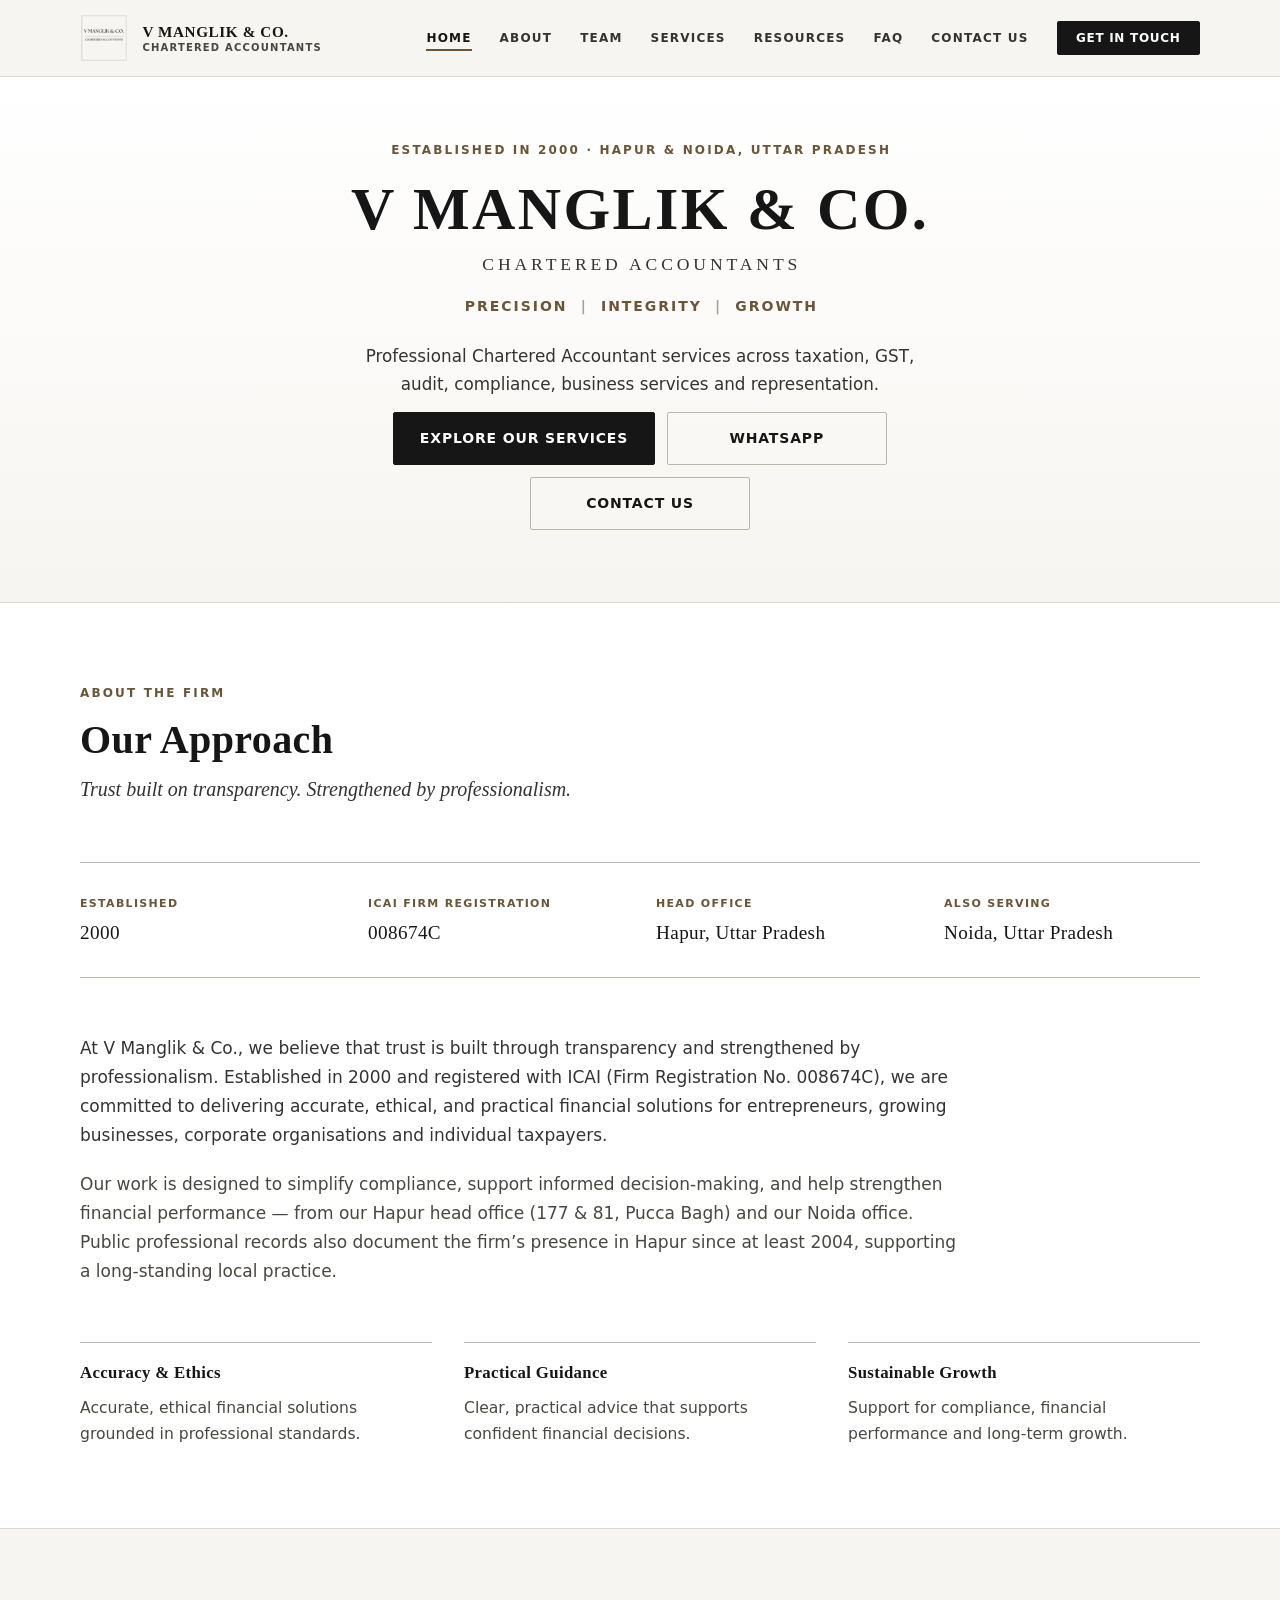
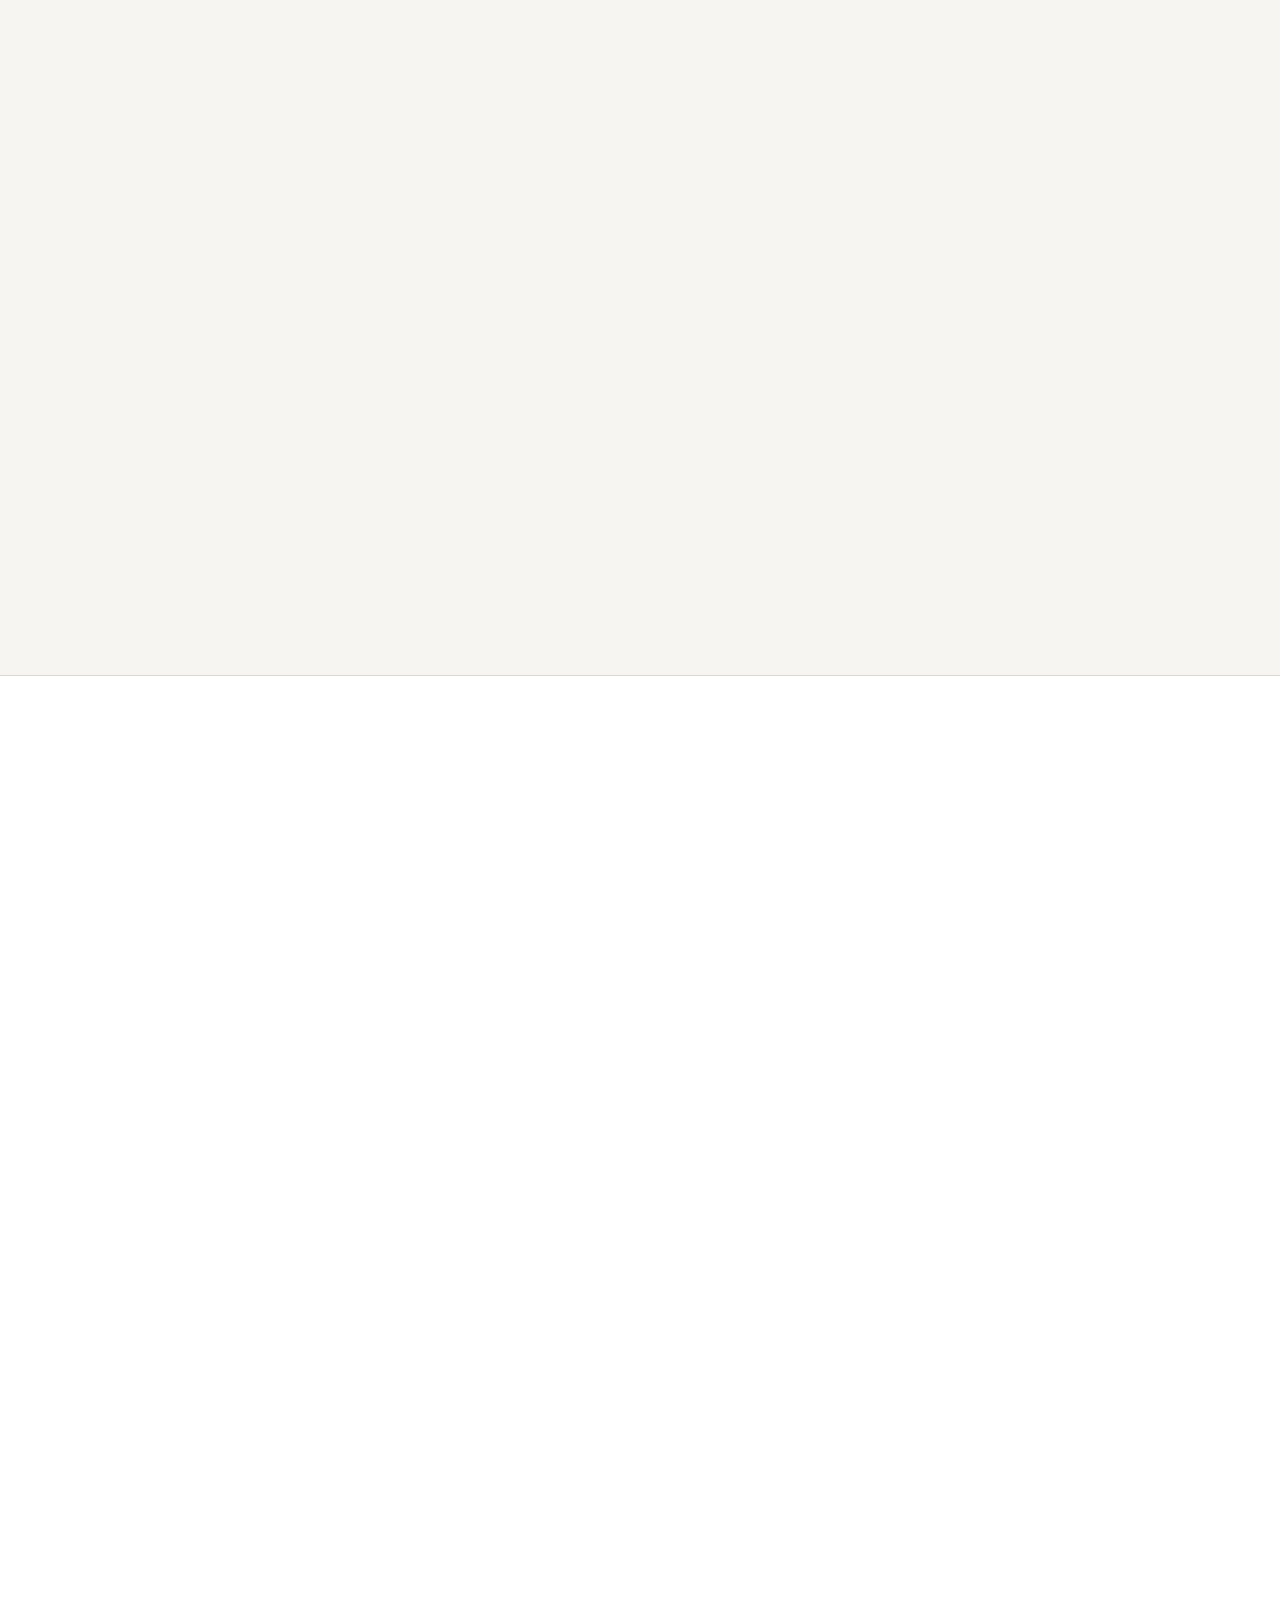
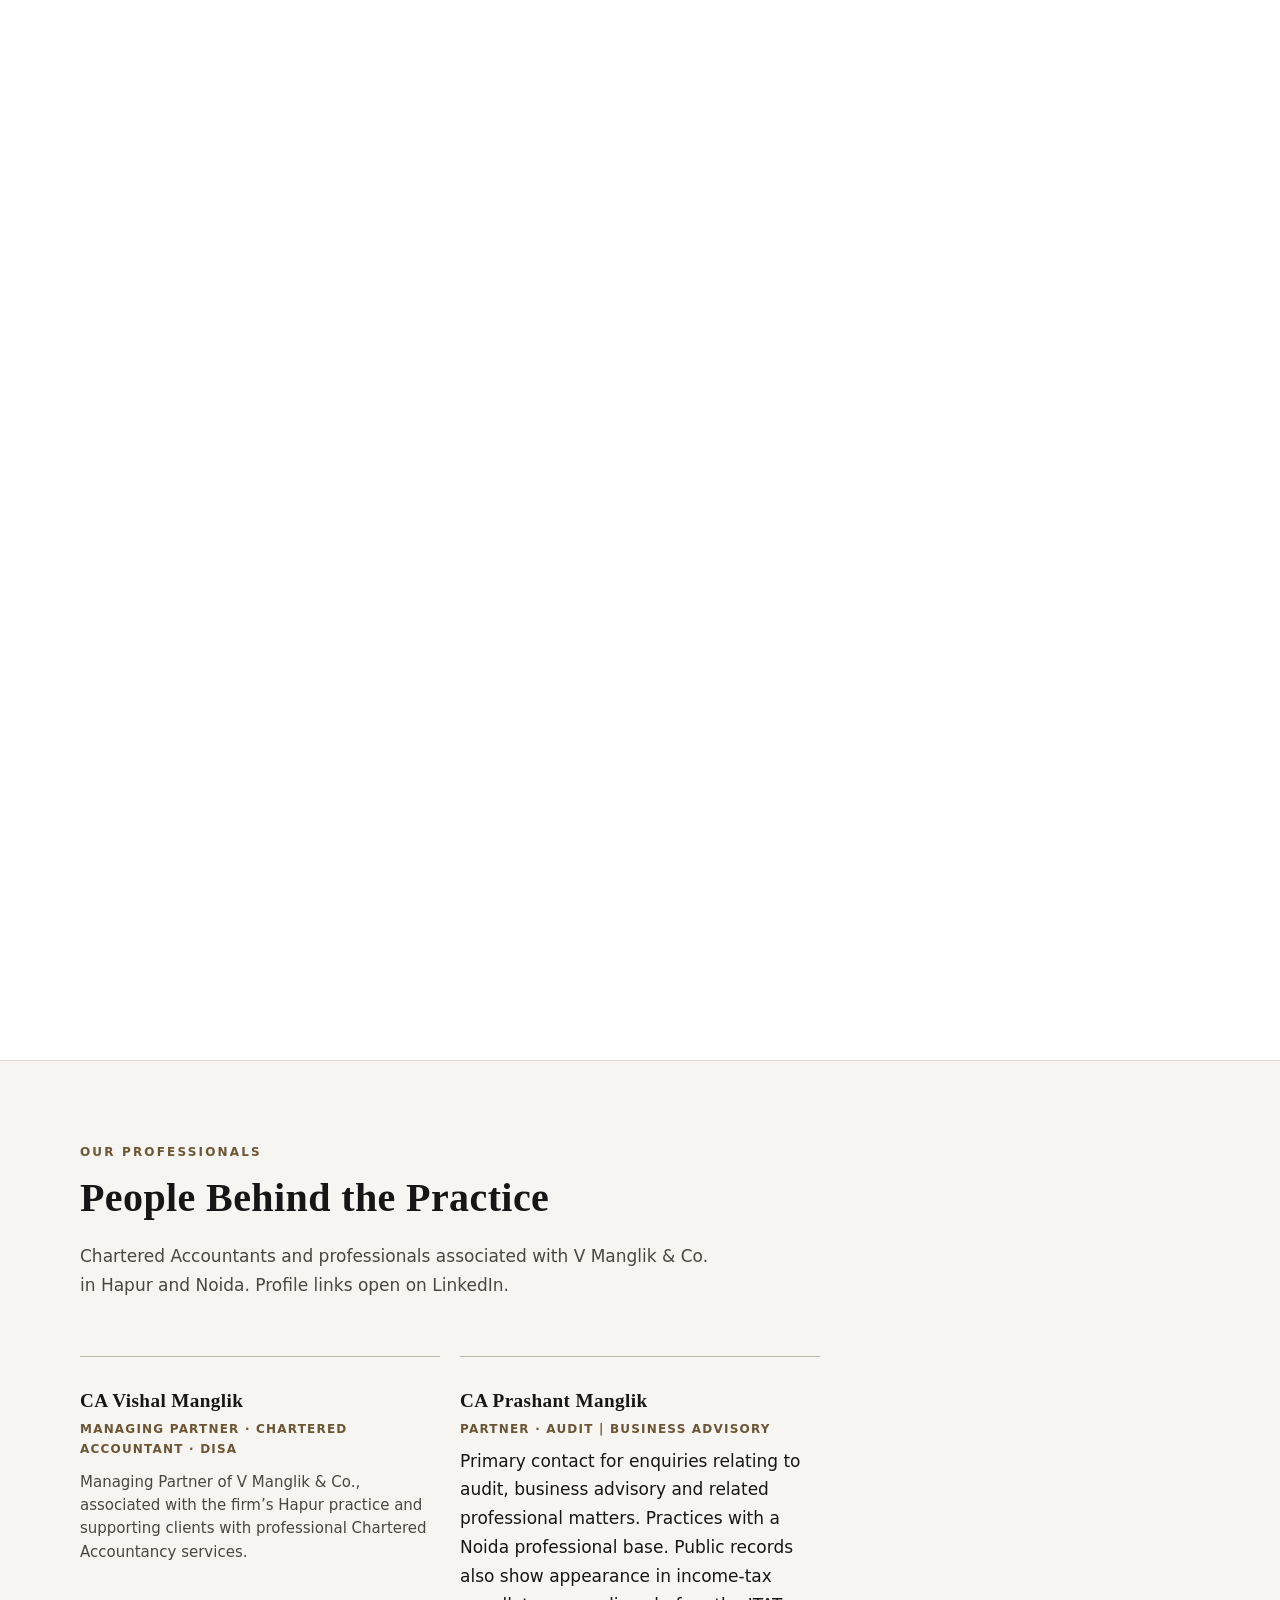
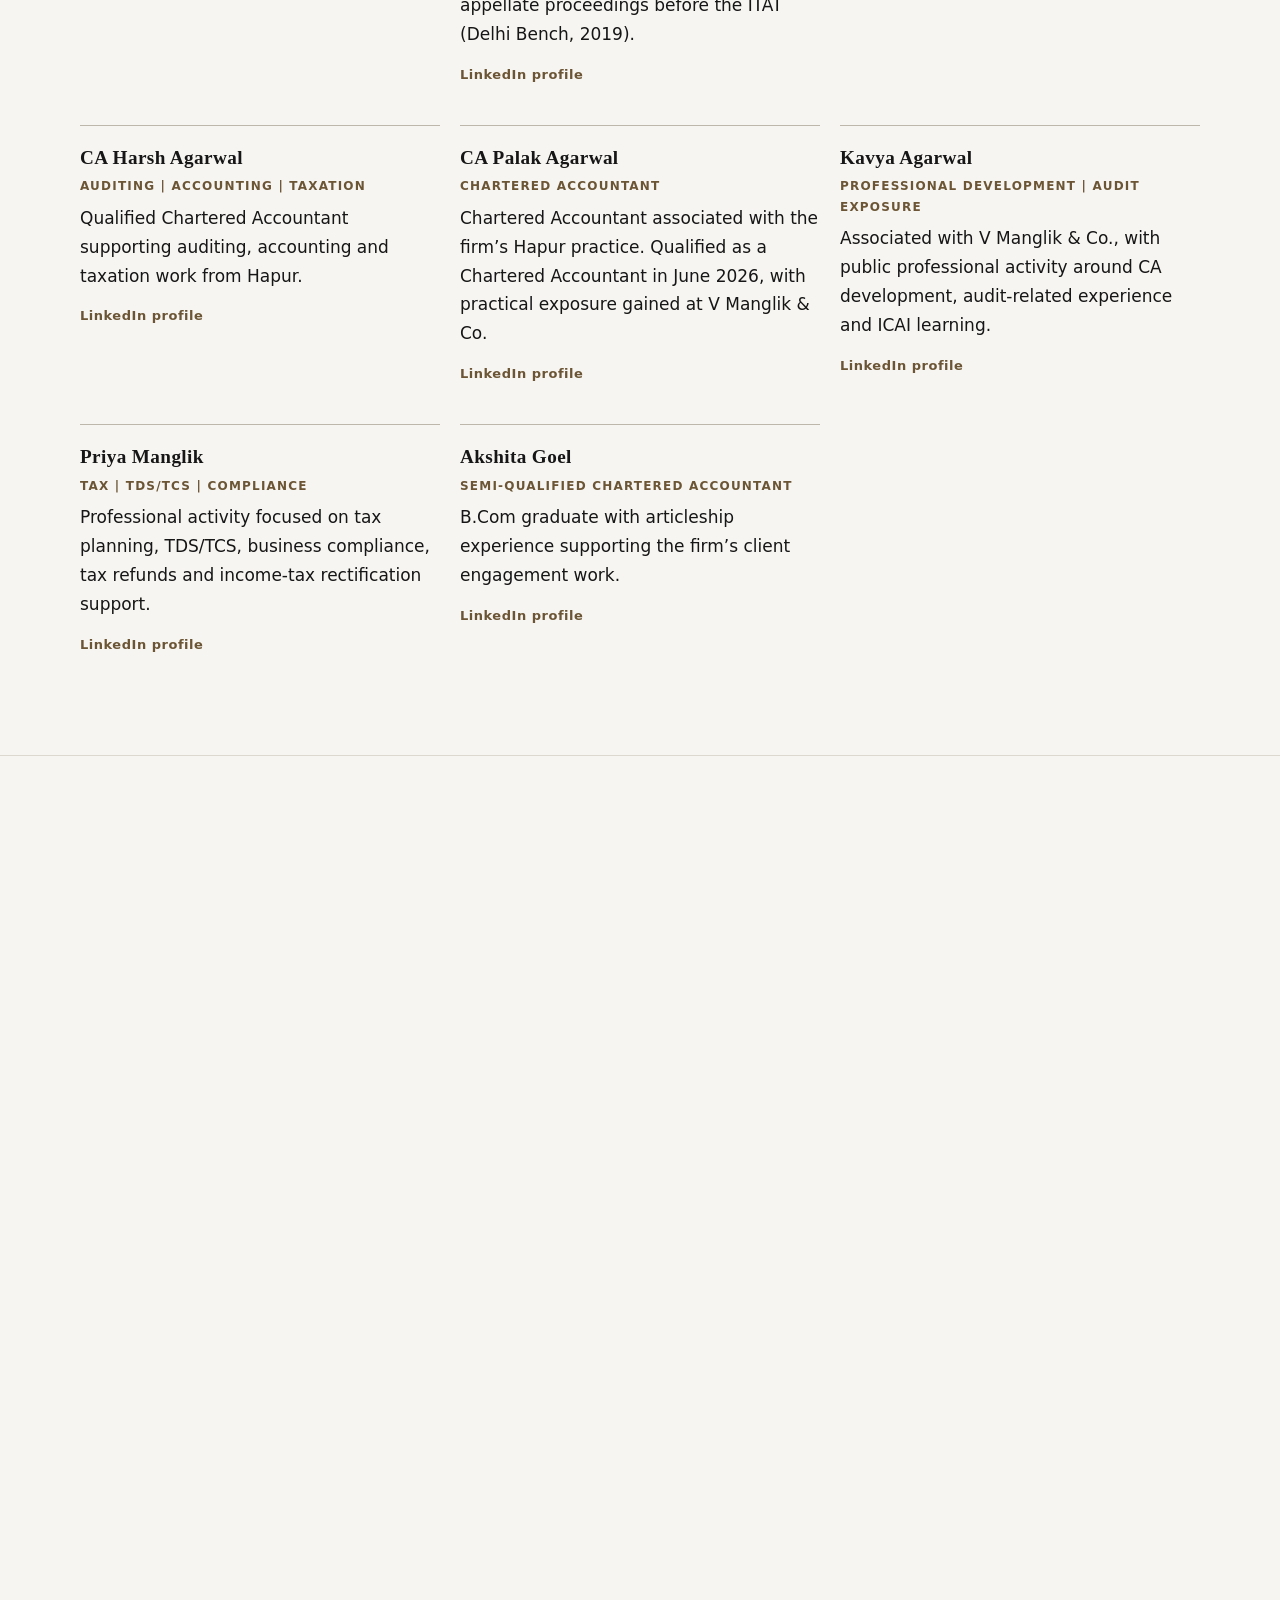
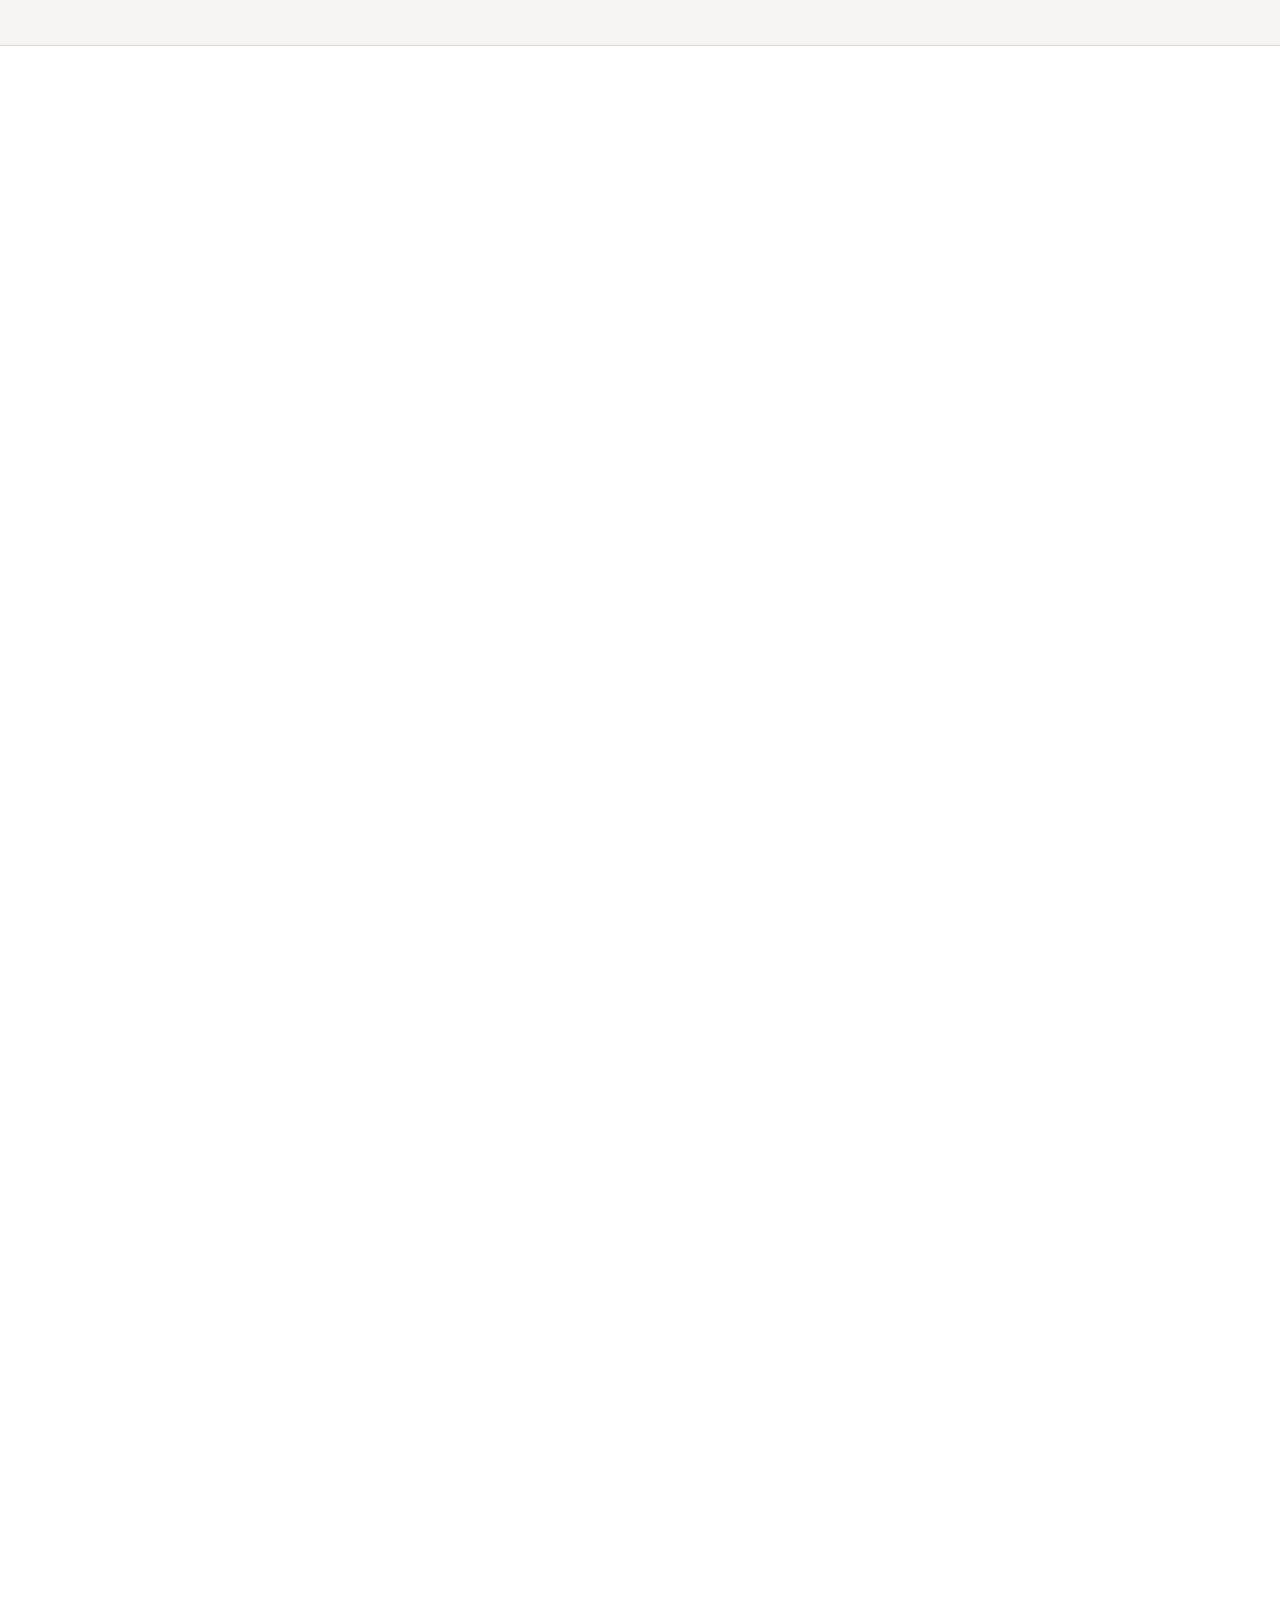
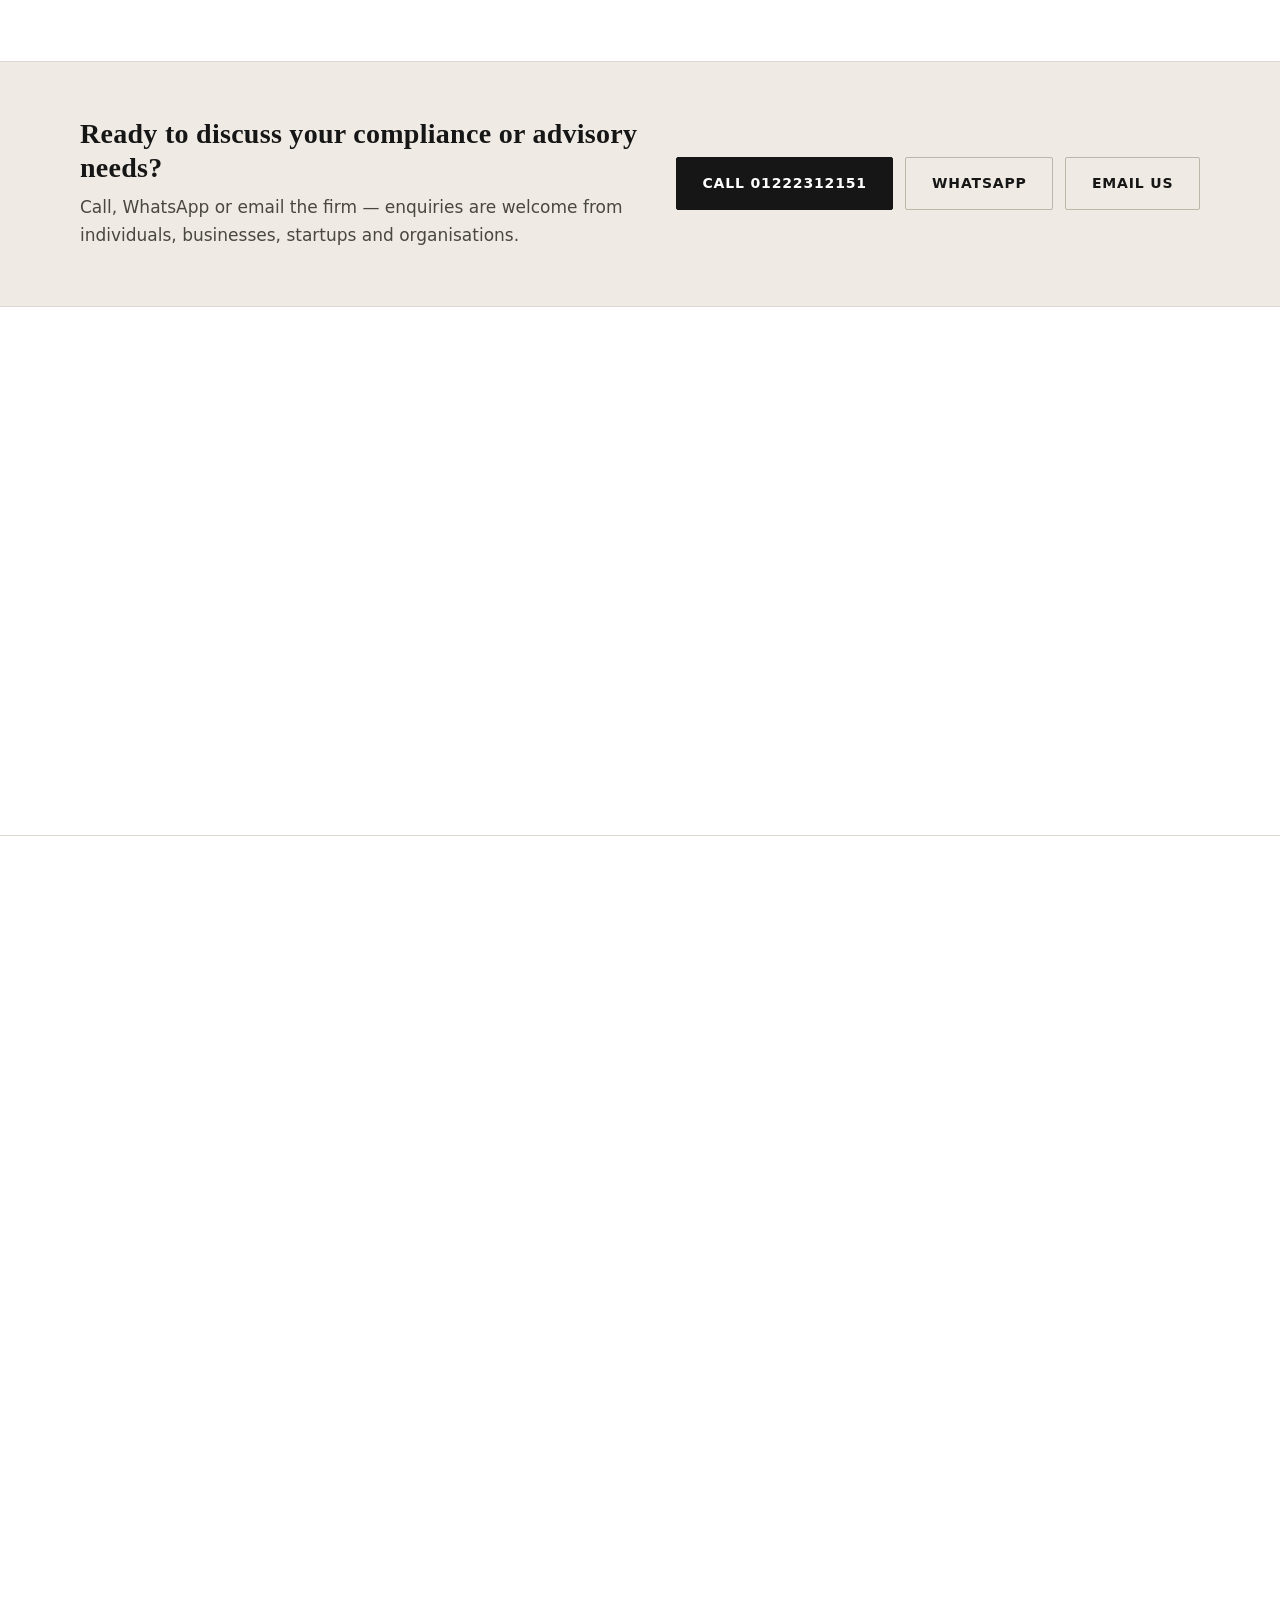
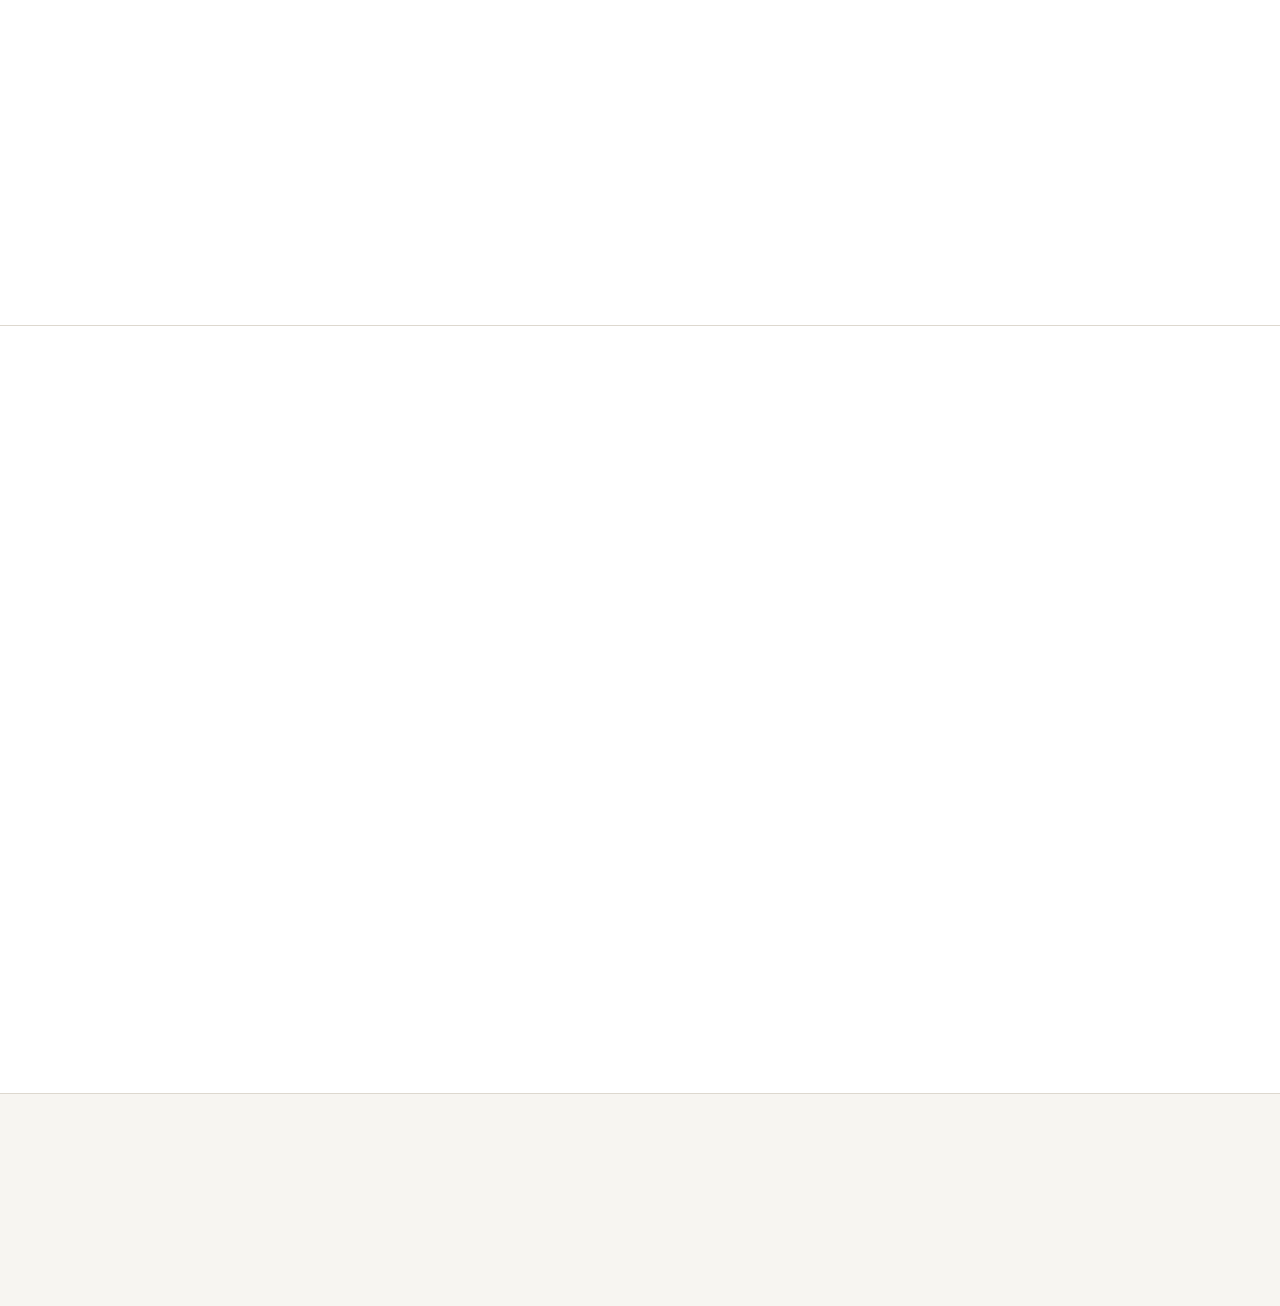
<file: index.html>
<!DOCTYPE html>
<html lang="en-IN">
<head>
  <meta charset="UTF-8">
  <meta name="viewport" content="width=device-width, initial-scale=1.0, viewport-fit=cover">
  <!-- SEO: Hosted on GitHub Pages (no custom-domain forward) -->
  <title>V Manglik &amp; Co. | Chartered Accountants in Hapur</title>
  <meta name="description" content="V Manglik &amp; Co. is a Chartered Accountant firm established in 2000, providing taxation, GST, audit, compliance, representation and business registration services from Hapur and Noida, Uttar Pradesh.">
  <meta name="geo.region" content="IN-UP">
  <meta name="geo.placename" content="Hapur, Noida">
  <meta name="geo.position" content="28.7305;77.7838">
  <meta name="ICBM" content="28.7305, 77.7838">
  <link rel="canonical" href="https://atingupta2006.github.io/v-manglik-website/">
  <meta property="og:title" content="V Manglik &amp; Co. | Chartered Accountants in Hapur">
  <meta property="og:description" content="V Manglik &amp; Co. is a Chartered Accountant firm established in 2000, providing taxation, GST, audit, compliance, representation and business registration services from Hapur and Noida.">
  <meta property="og:type" content="website">
  <meta property="og:url" content="https://atingupta2006.github.io/v-manglik-website/">
  <meta property="og:image" content="https://atingupta2006.github.io/v-manglik-website/assets/og-image.png">
  <meta property="og:image:alt" content="V Manglik &amp; Co. Chartered Accountants">
  <meta name="twitter:card" content="summary_large_image">
  <meta name="twitter:title" content="V Manglik &amp; Co. | Chartered Accountants in Hapur">
  <meta name="twitter:description" content="V Manglik &amp; Co. is a Chartered Accountant firm established in 2000, providing taxation, GST, audit, compliance, representation and business registration services from Hapur and Noida.">
  <meta name="twitter:image" content="https://atingupta2006.github.io/v-manglik-website/assets/og-image.png">
  <meta name="theme-color" content="#161616">
  <meta property="og:locale" content="en_IN">
  <meta property="og:site_name" content="V Manglik &amp; Co. Chartered Accountants">
  <meta name="twitter:image:alt" content="V Manglik &amp; Co. Chartered Accountants">
  <link rel="apple-touch-icon" href="assets/apple-touch-icon.png">
  <link rel="icon" href="favicon.ico" sizes="any">
  <link rel="icon" href="assets/favicon-32.png" type="image/png" sizes="32x32">
  <!-- THEME: change href to themes/warm-gold.css or themes/cool-slate.css to switch presets -->
  <link rel="stylesheet" href="theme.css">
  <link rel="stylesheet" href="styles.css">
  <link rel="preload" href="assets/logo.png" as="image" type="image/png">
  <!-- Structured data: firm-confirmed contact + offices, hours and public listing rating. -->
  <script type="application/ld+json">
  {
    "@context": "https://schema.org",
    "@type": "AccountingService",
    "name": "V Manglik & Co.",
    "alternateName": "V Manglik and Co. Chartered Accountants",
    "description": "Chartered Accountant firm established in 2000, providing taxation, GST, audit, compliance, representation and business registration services from Hapur and Noida.",
    "foundingDate": "2000",
    "slogan": "Precision | Integrity | Growth",
    "url": "https://atingupta2006.github.io/v-manglik-website/",
    "identifier": {
      "@type": "PropertyValue",
      "name": "ICAI Firm Registration Number",
      "value": "008674C"
    },
    "address": {
      "@type": "PostalAddress",
      "streetAddress": "177, Pucca Bagh; 81, Pucca Bagh",
      "addressLocality": "Hapur",
      "addressRegion": "Uttar Pradesh",
      "postalCode": "245101",
      "addressCountry": "IN"
    },
    "geo": {
      "@type": "GeoCoordinates",
      "latitude": "28.7305",
      "longitude": "77.7838"
    },
    "hasMap": "https://www.google.com/maps?q=28.7305,77.7838",
    "image": "https://atingupta2006.github.io/v-manglik-website/assets/images/office-interior.jpg",
    "location": [
      {
        "@type": "Place",
        "name": "Head Office — Hapur",
        "address": {
          "@type": "PostalAddress",
          "streetAddress": "177, Pucca Bagh; 81, Pucca Bagh",
          "addressLocality": "Hapur",
          "addressRegion": "Uttar Pradesh",
          "postalCode": "245101",
          "addressCountry": "IN"
        }
      },
      {
        "@type": "Place",
        "name": "Noida Office",
        "address": {
          "@type": "PostalAddress",
          "streetAddress": "H-6, Sector-11",
          "addressLocality": "Noida",
          "addressRegion": "Uttar Pradesh",
          "postalCode": "201301",
          "addressCountry": "IN"
        }
      }
    ],
    "areaServed": [
      { "@type": "City", "name": "Hapur" },
      { "@type": "City", "name": "Noida" }
    ],
    "telephone": "+911222312151",
    "email": "pm@manglikca.in",
    "openingHoursSpecification": {
      "@type": "OpeningHoursSpecification",
      "dayOfWeek": [
        "Monday",
        "Tuesday",
        "Wednesday",
        "Thursday",
        "Friday",
        "Saturday"
      ],
      "opens": "10:00",
      "closes": "18:00"
    },
    "sameAs": [
      "https://www.google.com/maps?q=28.7305,77.7838",
      "https://www.justdial.com/Hapur/V-Manglik-Co-Pucca-Bagh/9999PX122-X122-140505222559-X5E2_BZDET",
      "https://www.linkedin.com/company/v-manglik-co"
    ],
    "aggregateRating": {
      "@type": "AggregateRating",
      "ratingValue": "5.0",
      "bestRating": "5",
      "ratingCount": "21"
    },
    "employee": [
      {
        "@type": "Person",
        "name": "CA Vishal Manglik",
        "jobTitle": "Managing Partner"
      },
      {
        "@type": "Person",
        "name": "CA Prashant Manglik",
        "jobTitle": "Partner",
        "knowsAbout": ["Audit", "Business Advisory"]
      }
    ]
  }
  </script>

  <script type="application/ld+json">
  {
    "@context": "https://schema.org",
    "@type": "FAQPage",
    "mainEntity": [
      {
        "@type": "Question",
        "name": "What professional services does V Manglik & Co. provide?",
        "acceptedAnswer": {
          "@type": "Answer",
          "text": "Chartered accountancy services across direct taxation, GST, audit and assurance, company and LLP matters, startup and MSME registrations, litigation and representation, and other related registrations."
        }
      },
      {
        "@type": "Question",
        "name": "Where are your offices located?",
        "acceptedAnswer": {
          "@type": "Answer",
          "text": "Head office at 177, Pucca Bagh and 81, Pucca Bagh, Hapur, Uttar Pradesh 245101. Also an office at H-6, Sector-11, Noida, Uttar Pradesh 201301."
        }
      },
      {
        "@type": "Question",
        "name": "What are your office hours?",
        "acceptedAnswer": {
          "@type": "Answer",
          "text": "Monday to Saturday, 10:00 AM to 6:00 PM."
        }
      },
      {
        "@type": "Question",
        "name": "How can I get in touch?",
        "acceptedAnswer": {
          "@type": "Answer",
          "text": "Call 01222312151, WhatsApp +91 80066 21510, or email pm@manglikca.in. Contact CA Prashant Manglik for audit and business advisory enquiries. CA Vishal Manglik is the Managing Partner of the firm."
        }
      }
    ]
  }
  </script>
</head>
<body>
  <a class="skip-link" href="#main">Skip to main content</a>

  <!-- ========== HEADER ========== -->
  <header class="site-header" id="top">
    <div class="container header-inner">
      <a class="brand" href="#home" aria-label="V Manglik &amp; Co. — Home">
        <!-- LOGO: replace assets/logo.png to update brand mark -->
        <img src="assets/logo.png" alt="V Manglik &amp; Co. Chartered Accountants" width="52" height="52" class="brand-logo" decoding="async" fetchpriority="high">
        <span class="brand-text">
          <span class="brand-name">V Manglik &amp; Co.</span>
          <span class="brand-sub">Chartered Accountants</span>
        </span>
      </a>

      <button
        class="nav-toggle"
        type="button"
        id="nav-toggle"
        aria-expanded="false"
        aria-controls="primary-nav"
        aria-label="Open menu">
        <span class="nav-toggle-bar" aria-hidden="true"></span>
        <span class="nav-toggle-bar" aria-hidden="true"></span>
        <span class="nav-toggle-bar" aria-hidden="true"></span>
      </button>

      <nav class="primary-nav" id="primary-nav" aria-label="Primary">
        <ul class="nav-list">
          <li><a class="nav-link" href="#home">Home</a></li>
          <li><a class="nav-link" href="#about">About</a></li>
          <li><a class="nav-link" href="#professionals">Team</a></li>
          <li><a class="nav-link" href="#services">Services</a></li>
          <li><a class="nav-link" href="#resources">Resources</a></li>
          <li><a class="nav-link" href="#faq">FAQ</a></li>
          <li><a class="nav-link" href="#contact">Contact Us</a></li>
        </ul>
        <a class="btn btn-nav" href="#contact">Get in Touch</a>
      </nav>
    </div>
  </header>

  <main id="main">
    <!-- ========== HERO / HOME ========== -->
    <section class="hero" id="home" aria-labelledby="hero-heading">
      <div class="container hero-inner">
        <p class="eyebrow">Established in 2000 · Hapur &amp; Noida, Uttar Pradesh</p>
        <h1 id="hero-heading" class="hero-title">V Manglik &amp; Co.</h1>
        <p class="hero-profession">Chartered Accountants</p>
        <p class="hero-tagline" aria-label="Tagline">Precision <span class="sep" aria-hidden="true">|</span> Integrity <span class="sep" aria-hidden="true">|</span> Growth</p>

        <p class="hero-positioning">Professional Chartered Accountant services across taxation, GST, audit, compliance, business services and representation.</p>
<div class="hero-actions">
          <a class="btn btn-primary" href="#services">Explore Our Services</a>
          <a class="btn btn-secondary" href="https://wa.me/918006621510" target="_blank" rel="noopener noreferrer">WhatsApp</a>
          <a class="btn btn-secondary" href="#contact">Contact Us</a>
        </div>
      </div>
    </section>

    <!-- ========== ABOUT THE FIRM ========== -->
    <section class="about" id="about" aria-labelledby="about-heading">
      <div class="container">
        <div class="section-header">
          <p class="eyebrow">About the Firm</p>
          <h2 id="about-heading">Our Approach</h2>
          <p class="section-sub">Trust built on transparency. Strengthened by professionalism.</p>
        </div>

        <div class="about-credentials" aria-label="Firm credentials">
          <div class="credential">
            <span class="credential-label">Established</span>
            <span class="credential-value">2000</span>
          </div>
          <div class="credential">
            <span class="credential-label">ICAI Firm Registration</span>
            <span class="credential-value">008674C</span>
          </div>
          <div class="credential">
            <span class="credential-label">Head Office</span>
            <span class="credential-value">Hapur, Uttar Pradesh</span>
          </div>
          <div class="credential">
            <span class="credential-label">Also Serving</span>
            <span class="credential-value">Noida, Uttar Pradesh</span>
          </div>
        </div>

        <p class="about-lead">
          At V Manglik &amp; Co., we believe that trust is built through transparency and strengthened by professionalism. Established in 2000 and registered with ICAI (Firm Registration No. 008674C), we are committed to delivering accurate, ethical, and practical financial solutions for entrepreneurs, growing businesses, corporate organisations and individual taxpayers.
        </p>

        <p class="about-lead about-lead-secondary">
          Our work is designed to simplify compliance, support informed decision-making, and help strengthen financial performance — from our Hapur head office (177 &amp; 81, Pucca Bagh) and our Noida office. Public professional records also document the firm’s presence in Hapur since at least 2004, supporting a long-standing local practice.
        </p>

        <div class="philosophy-grid">
          <article class="principle">
            <h3>Accuracy &amp; Ethics</h3>
            <p>Accurate, ethical financial solutions grounded in professional standards.</p>
          </article>
          <article class="principle">
            <h3>Practical Guidance</h3>
            <p>Clear, practical advice that supports confident financial decisions.</p>
          </article>
          <article class="principle">
            <h3>Sustainable Growth</h3>
            <p>Support for compliance, financial performance and long-term growth.</p>
          </article>
        </div>
      </div>
    </section>

    <!-- ========== WHY CHOOSE ========== -->
    <!-- Built only from confirmed firm attributes + ICAI/local presence. No invented rankings. -->
    <section class="why" id="why" aria-labelledby="why-heading">
      <div class="container">
        <div class="section-header">
          <p class="eyebrow">Our Distinction</p>
          <h2 id="why-heading">Why Choose V Manglik &amp; Co.</h2>
          <p class="section-intro">A Chartered Accountant firm grounded in professional standards, clear communication and practical support.</p>
        </div>

        <div class="why-grid">
          <article class="why-card">
            <h3>ICAI-Registered Practice</h3>
            <p>Firm Registration No. 008674C — a verified Chartered Accountant firm under ICAI records.</p>
          </article>
          <article class="why-card">
            <h3>Established Local Presence</h3>
            <p>Established in 2000, with offices in Hapur and Noida, Uttar Pradesh.</p>
          </article>
          <article class="why-card">
            <h3>Broad Professional Coverage</h3>
            <p>Support spanning taxation, GST, audit, compliance, business registrations and representation.</p>
          </article>
          <article class="why-card">
            <h3>Transparent &amp; Practical Approach</h3>
            <p>Work guided by transparency, professionalism, accuracy and ethical, practical financial solutions.</p>
          </article>
          <article class="why-card">
            <h3>Strong Local Reputation</h3>
            <p>Rated 5.0 on public business listings, based on 21 client reviews for the Hapur practice.</p>
          </article>
        </div>
      </div>
    </section>

    <!-- ========== EXPERTISE ========== -->
    <section class="expertise" id="expertise" aria-labelledby="expertise-heading">
      <div class="container">
        <div class="section-header">
          <p class="eyebrow">Practice Focus</p>
          <h2 id="expertise-heading">Professional Expertise</h2>
          <p class="section-intro">Practice focus spanning taxation, GST, audit, compliance, advisory and practical tax-support themes reflected in the firm’s professional work.</p>
        </div>

        <ul class="expertise-list" aria-label="Core expertise areas">
          <li>Taxation &amp; Income Tax</li>
          <li>TDS / TCS Compliance</li>
          <li>GST</li>
          <li>Audit &amp; Assurance</li>
          <li>Accounting &amp; Compliance</li>
          <li>Business Advisory</li>
          <li>Tax Representation</li>
          <li>Business Registrations</li>
          <li>Tax planning</li>
          <li>Tax refunds &amp; rectification</li>
          <li>Cash-flow impact of tax deductions</li>
          <li>CPGRAMS escalation support</li>
        </ul>
      </div>
    </section>

    <!-- ========== PROFESSIONALS ========== -->
    <section class="professionals" id="professionals" aria-labelledby="professionals-heading">
      <div class="container">
        <div class="section-header">
          <p class="eyebrow">Our Professionals</p>
          <h2 id="professionals-heading">People Behind the Practice</h2>
          <p class="section-intro">Chartered Accountants and professionals associated with V Manglik &amp; Co. in Hapur and Noida. Profile links open on LinkedIn.</p>
        </div>

        <div class="professionals-grid professionals-grid-lead">
          <article class="professional-card professional-card-lead">
            <h3>CA Vishal Manglik</h3>
            <p class="professional-role">Managing Partner <span aria-hidden="true">·</span> Chartered Accountant <span aria-hidden="true">·</span> DISA</p>
            <p>Managing Partner of V Manglik &amp; Co., associated with the firm’s Hapur practice and supporting clients with professional Chartered Accountancy services.</p>
          </article>
          <article class="professional-card professional-card-lead">
            <h3>CA Prashant Manglik</h3>
            <p class="professional-role">Partner <span aria-hidden="true">·</span> Audit <span aria-hidden="true">|</span> Business Advisory</p>
            <p>Primary contact for enquiries relating to audit, business advisory and related professional matters. Practices with a Noida professional base. Public records also show appearance in income-tax appellate proceedings before the ITAT (Delhi Bench, 2019).</p>
            <p class="professional-link"><a href="https://in.linkedin.com/in/ca-prashant-manglik" target="_blank" rel="noopener noreferrer">LinkedIn profile</a></p>
          </article>
        </div>

        <div class="professionals-grid">
          <article class="professional-card">
            <h3>CA Harsh Agarwal</h3>
            <p class="professional-role">Auditing <span aria-hidden="true">|</span> Accounting <span aria-hidden="true">|</span> Taxation</p>
            <p>Qualified Chartered Accountant supporting auditing, accounting and taxation work from Hapur.</p>
            <p class="professional-link"><a href="https://in.linkedin.com/in/harshagarwal192" target="_blank" rel="noopener noreferrer">LinkedIn profile</a></p>
          </article>
          <article class="professional-card">
            <h3>CA Palak Agarwal</h3>
            <p class="professional-role">Chartered Accountant</p>
            <p>Chartered Accountant associated with the firm’s Hapur practice. Qualified as a Chartered Accountant in June 2026, with practical exposure gained at V Manglik &amp; Co.</p>
            <p class="professional-link"><a href="https://in.linkedin.com/in/capalakagarwal18" target="_blank" rel="noopener noreferrer">LinkedIn profile</a></p>
          </article>
          <article class="professional-card">
            <h3>Kavya Agarwal</h3>
            <p class="professional-role">Professional development <span aria-hidden="true">|</span> Audit exposure</p>
            <p>Associated with V Manglik &amp; Co., with public professional activity around CA development, audit-related experience and ICAI learning.</p>
            <p class="professional-link"><a href="https://in.linkedin.com/in/kavya-agarwal-80006b319" target="_blank" rel="noopener noreferrer">LinkedIn profile</a></p>
          </article>
          <article class="professional-card">
            <h3>Priya Manglik</h3>
            <p class="professional-role">Tax <span aria-hidden="true">|</span> TDS/TCS <span aria-hidden="true">|</span> Compliance</p>
            <p>Professional activity focused on tax planning, TDS/TCS, business compliance, tax refunds and income-tax rectification support.</p>
            <p class="professional-link"><a href="https://in.linkedin.com/in/priya-manglik-" target="_blank" rel="noopener noreferrer">LinkedIn profile</a></p>
          </article>
          <article class="professional-card">
            <h3>Akshita Goel</h3>
            <p class="professional-role">Semi-qualified Chartered Accountant</p>
            <p>B.Com graduate with articleship experience supporting the firm’s client engagement work.</p>
            <p class="professional-link"><a href="https://in.linkedin.com/in/akshita-goel-69a006267" target="_blank" rel="noopener noreferrer">LinkedIn profile</a></p>
          </article>
        </div>
      </div>
    </section>

    <!-- ========== WHO WE SERVE ========== -->
    <section class="audience" id="audience" aria-labelledby="audience-heading">
      <div class="container">
        <div class="section-header">
          <p class="eyebrow">Our Clients</p>
          <h2 id="audience-heading">Who We Serve</h2>
          <p class="section-intro">Professional support for the audiences identified in our practice — from individual taxpayers to corporate organisations, including startups and MSMEs seeking registration and compliance assistance.</p>
        </div>

        <div class="audience-grid">
          <article class="audience-card">
            <div class="card-icon" aria-hidden="true">
              <svg viewBox="0 0 40 40" fill="none" xmlns="http://www.w3.org/2000/svg" width="40" height="40">
                <circle cx="20" cy="14" r="6" stroke="currentColor" stroke-width="1.5"/>
                <path d="M8 32c0-6.627 5.373-12 12-12s12 5.373 12 12" stroke="currentColor" stroke-width="1.5" stroke-linecap="round"/>
              </svg>
            </div>
            <h3>Entrepreneurs</h3>
            <p>Practical support for founders building and structuring their ventures with confidence.</p>
          </article>

          <article class="audience-card">
            <div class="card-icon" aria-hidden="true">
              <svg viewBox="0 0 40 40" fill="none" xmlns="http://www.w3.org/2000/svg" width="40" height="40">
                <path d="M8 28V12h8v16M16 20h8v8M24 16h8v12" stroke="currentColor" stroke-width="1.5" stroke-linecap="round" stroke-linejoin="round"/>
                <path d="M6 32h28" stroke="currentColor" stroke-width="1.5" stroke-linecap="round"/>
              </svg>
            </div>
            <h3>Growing Businesses</h3>
            <p>Services designed to simplify compliance and strengthen financial performance as you scale.</p>
          </article>

          <article class="audience-card">
            <div class="card-icon" aria-hidden="true">
              <svg viewBox="0 0 40 40" fill="none" xmlns="http://www.w3.org/2000/svg" width="40" height="40">
                <rect x="8" y="10" width="24" height="20" stroke="currentColor" stroke-width="1.5"/>
                <path d="M8 16h24M14 10v20M20 16v14M26 10v20" stroke="currentColor" stroke-width="1.5"/>
              </svg>
            </div>
            <h3>Corporate Organizations</h3>
            <p>Professional advisory and assurance aligned with organisational governance and reporting needs.</p>
          </article>

          <article class="audience-card">
            <div class="card-icon" aria-hidden="true">
              <svg viewBox="0 0 40 40" fill="none" xmlns="http://www.w3.org/2000/svg" width="40" height="40">
                <rect x="10" y="8" width="20" height="24" rx="1" stroke="currentColor" stroke-width="1.5"/>
                <path d="M15 14h10M15 19h10M15 24h6" stroke="currentColor" stroke-width="1.5" stroke-linecap="round"/>
              </svg>
            </div>
            <h3>Individual Taxpayers</h3>
            <p>Clear, ethical guidance to help individuals meet obligations and make informed tax decisions.</p>
          </article>

          <article class="audience-card">
            <div class="card-icon" aria-hidden="true">
              <svg viewBox="0 0 40 40" fill="none" xmlns="http://www.w3.org/2000/svg" width="40" height="40">
                <path d="M12 28V16l8-6 8 6v12" stroke="currentColor" stroke-width="1.5" stroke-linejoin="round"/>
                <path d="M16 28v-8h8v8" stroke="currentColor" stroke-width="1.5" stroke-linejoin="round"/>
              </svg>
            </div>
            <h3>Startups &amp; MSMEs</h3>
            <p>Registration and compliance support including Startup India and MSME/Udyam, alongside GST and tax assistance.</p>
          </article>
        </div>
      </div>
    </section>

    <!-- ========== SERVICES ========== -->
    <section class="services" id="services" aria-labelledby="services-heading">
      <div class="container">
        <div class="section-header">
          <p class="eyebrow">What We Offer</p>
          <h2 id="services-heading">Our Professional Services</h2>
          <p class="section-intro">Professional support across taxation, GST, audit, compliance, representation and business-related registrations.</p>
        </div>

        <nav class="service-jump" aria-label="Service categories">
          <a href="#service-01">Direct Taxation</a>
          <a href="#service-02">GST</a>
          <a href="#service-03">Audit</a>
          <a href="#service-04">Company &amp; LLP</a>
          <a href="#service-05">Startup &amp; MSME</a>
          <a href="#service-06">Litigation</a>
          <a href="#service-07">Registrations</a>
        </nav>

        <div class="services-grid">
          <!-- 01 Direct Taxation -->
          <article class="service-card" id="service-01">
            <div class="service-card-top">
              <span class="service-number">01</span>
              <div class="service-icon" aria-hidden="true">
                <svg viewBox="0 0 40 40" fill="none" xmlns="http://www.w3.org/2000/svg" width="32" height="32">
                  <rect x="10" y="6" width="16" height="22" rx="1" stroke="currentColor" stroke-width="1.5"/>
                  <path d="M14 12h8M14 16h8M14 20h5" stroke="currentColor" stroke-width="1.5" stroke-linecap="round"/>
                  <rect x="20" y="22" width="12" height="10" rx="1" stroke="currentColor" stroke-width="1.5"/>
                  <path d="M23 27h6M26 24v6" stroke="currentColor" stroke-width="1.5" stroke-linecap="round"/>
                </svg>
              </div>
            </div>
            <h3 class="service-title">Direct Taxation</h3>
            <p class="service-blurb">Support for individual and business taxation, TDS compliance, capital gains and related tax matters.</p>
            <ul class="service-list">
              <li>Income Tax Return (ITR) Filing</li>
              <li>Litigation Support</li>
              <li>Capital Gains Tax Advisory</li>
              <li>NRI Taxation</li>
              <li>TDS Compliance &amp; Returns</li>
              <li>Lower Deduction Certificates for TDS / TCS</li>
            </ul>
          </article>

          <!-- 02 GST -->
          <article class="service-card" id="service-02">
            <div class="service-card-top">
              <span class="service-number">02</span>
              <div class="service-icon" aria-hidden="true">
                <svg viewBox="0 0 40 40" fill="none" xmlns="http://www.w3.org/2000/svg" width="32" height="32">
                  <path d="M8 12h24v18H8V12z" stroke="currentColor" stroke-width="1.5"/>
                  <path d="M8 17h24M14 8v4M26 8v4" stroke="currentColor" stroke-width="1.5" stroke-linecap="round"/>
                  <path d="M13 22h8M13 26h5" stroke="currentColor" stroke-width="1.5" stroke-linecap="round"/>
                </svg>
              </div>
            </div>
            <h3 class="service-title">Goods &amp; Services Tax (GST) Services</h3>
            <p class="service-blurb">GST registration, return filing, notices, litigation support and refund applications.</p>
            <ul class="service-list">
              <li>GST Registration</li>
              <li>GST Return Filing</li>
              <li>GST Notices &amp; Litigation Support</li>
              <li>GST Refund Application</li>
            </ul>
          </article>

          <!-- 03 Audit -->
          <article class="service-card" id="service-03">
            <div class="service-card-top">
              <span class="service-number">03</span>
              <div class="service-icon" aria-hidden="true">
                <svg viewBox="0 0 40 40" fill="none" xmlns="http://www.w3.org/2000/svg" width="32" height="32">
                  <circle cx="17" cy="17" r="8" stroke="currentColor" stroke-width="1.5"/>
                  <path d="M23 23l7 7" stroke="currentColor" stroke-width="1.5" stroke-linecap="round"/>
                  <path d="M13 17l2.5 2.5L21 14" stroke="currentColor" stroke-width="1.5" stroke-linecap="round" stroke-linejoin="round"/>
                </svg>
              </div>
            </div>
            <h3 class="service-title">Audit &amp; Assurance</h3>
            <p class="service-blurb">Professional audit services including statutory, tax and bank audits.</p>
            <ul class="service-list">
              <li>Statutory Audit</li>
              <li>Tax Audit (Section 44AB)</li>
              <li>Bank Audit</li>
            </ul>
          </article>

          <!-- 04 Company & LLP -->
          <article class="service-card" id="service-04">
            <div class="service-card-top">
              <span class="service-number">04</span>
              <div class="service-icon" aria-hidden="true">
                <svg viewBox="0 0 40 40" fill="none" xmlns="http://www.w3.org/2000/svg" width="32" height="32">
                  <path d="M8 32V14l10-6 10 6v18" stroke="currentColor" stroke-width="1.5" stroke-linejoin="round"/>
                  <path d="M14 32V22h8v10M18 22v10" stroke="currentColor" stroke-width="1.5"/>
                  <path d="M6 32h28" stroke="currentColor" stroke-width="1.5" stroke-linecap="round"/>
                </svg>
              </div>
            </div>
            <h3 class="service-title">Company &amp; LLP Services</h3>
            <p class="service-blurb">Business formation and ROC compliance support for companies, LLPs and partnership firms.</p>
            <ul class="service-list">
              <li>Private Limited Company Registration</li>
              <li>LLP Registration</li>
              <li>OPC Registration</li>
              <li>Partnership Firm Registration</li>
              <li>ROC Annual Compliance</li>
            </ul>
          </article>

          <!-- 05 Startup & MSME -->
          <article class="service-card" id="service-05">
            <div class="service-card-top">
              <span class="service-number">05</span>
              <div class="service-icon" aria-hidden="true">
                <svg viewBox="0 0 40 40" fill="none" xmlns="http://www.w3.org/2000/svg" width="32" height="32">
                  <path d="M10 28c4-10 8-14 10-16 2 2 6 6 10 16" stroke="currentColor" stroke-width="1.5" stroke-linecap="round" stroke-linejoin="round"/>
                  <path d="M14 28h12M20 12v4" stroke="currentColor" stroke-width="1.5" stroke-linecap="round"/>
                  <circle cx="20" cy="10" r="1.5" fill="currentColor"/>
                </svg>
              </div>
            </div>
            <h3 class="service-title">Startup &amp; MSME Services</h3>
            <p class="service-blurb">Registration support for startups and MSMEs under applicable schemes.</p>
            <ul class="service-list">
              <li>Startup India Registration</li>
              <li>MSME/Udyam Registration</li>
            </ul>
          </article>

          <!-- 06 Litigation -->
          <article class="service-card" id="service-06">
            <div class="service-card-top">
              <span class="service-number">06</span>
              <div class="service-icon" aria-hidden="true">
                <svg viewBox="0 0 40 40" fill="none" xmlns="http://www.w3.org/2000/svg" width="32" height="32">
                  <path d="M20 8v18M12 14h16" stroke="currentColor" stroke-width="1.5" stroke-linecap="round"/>
                  <path d="M12 14c0 4 3.5 7 8 7s8-3 8-7" stroke="currentColor" stroke-width="1.5"/>
                  <path d="M14 32h12M20 26v6" stroke="currentColor" stroke-width="1.5" stroke-linecap="round"/>
                </svg>
              </div>
            </div>
            <h3 class="service-title">Litigation &amp; Representation</h3>
            <p class="service-blurb">Assistance with tax and GST appeals, assessments, notices and representation before authorities.</p>
            <ul class="service-list">
              <li>Income Tax Appeals</li>
              <li>GST Appeals</li>
              <li>Representation Before Tax Authorities</li>
              <li>Assessment Proceedings</li>
              <li>Reply to Notices</li>
            </ul>
          </article>

          <!-- 07 Other Registrations -->
          <article class="service-card service-card-wide" id="service-07">
            <div class="service-card-top">
              <span class="service-number">07</span>
              <div class="service-icon" aria-hidden="true">
                <svg viewBox="0 0 40 40" fill="none" xmlns="http://www.w3.org/2000/svg" width="32" height="32">
                  <rect x="9" y="8" width="22" height="24" rx="1" stroke="currentColor" stroke-width="1.5"/>
                  <path d="M14 14h12M14 19h12M14 24h8" stroke="currentColor" stroke-width="1.5" stroke-linecap="round"/>
                  <circle cx="26" cy="26" r="4" stroke="currentColor" stroke-width="1.5"/>
                  <path d="M24.5 26l1 1 2-2" stroke="currentColor" stroke-width="1.25" stroke-linecap="round" stroke-linejoin="round"/>
                </svg>
              </div>
            </div>
            <h3 class="service-title">Other Registrations</h3>
            <p class="service-blurb">Support for common registrations and related documentation requirements.</p>
            <ul class="service-list">
              <li>PAN &amp; TAN</li>
              <li>DSC (Digital Signature Certificate)</li>
              <li>IEC Registration</li>
              <li>LEI Registration</li>
              <li>Trademark Coordination (through associates, if applicable)</li>
            </ul>
          </article>
        </div>
      </div>
    </section>

    <!-- ========== MID CTA ========== -->
    <section class="cta-band" id="enquire" aria-label="Contact call to action">
      <div class="container cta-band-inner">
        <div class="cta-band-copy">
          <h2>Ready to discuss your compliance or advisory needs?</h2>
          <p>Call, WhatsApp or email the firm — enquiries are welcome from individuals, businesses, startups and organisations.</p>
        </div>
        <div class="cta-band-actions">
          <a class="btn btn-primary" href="tel:+911222312151" data-config="phone-link">Call 01222312151</a>
          <a class="btn btn-secondary" href="https://wa.me/918006621510" target="_blank" rel="noopener noreferrer">WhatsApp</a>
          <a class="btn btn-secondary" href="mailto:pm@manglikca.in" data-config="email-link">Email Us</a>
        </div>
      </div>
    </section>

    <!-- ========== HOW WE WORK ========== -->
    <section class="process" id="process" aria-labelledby="process-heading">
      <div class="container">
        <div class="section-header">
          <p class="eyebrow">Working With Us</p>
          <h2 id="process-heading">How We Engage</h2>
          <p class="section-intro">A clear, professional process from first enquiry to ongoing support.</p>
        </div>

        <ol class="process-steps">
          <li class="process-step">
            <span class="process-number">01</span>
            <h3>Enquiry</h3>
            <p>Share your requirement by phone or email — taxation, GST, audit, compliance or registration.</p>
          </li>
          <li class="process-step">
            <span class="process-number">02</span>
            <h3>Discussion</h3>
            <p>We review the matter and discuss the appropriate professional approach for your situation.</p>
          </li>
          <li class="process-step">
            <span class="process-number">03</span>
            <h3>Engagement</h3>
            <p>Upon mutual understanding, we proceed with the required filings, advisory or representation work.</p>
          </li>
        </ol>
      </div>
    </section>


    <!-- ========== PRACTICE GALLERY ========== -->
    <section class="practice-gallery" id="gallery" aria-labelledby="gallery-heading">
      <div class="container">
        <div class="section-header">
          <p class="eyebrow">Our Practice</p>
          <h2 id="gallery-heading">Office &amp; Team Photography</h2>
          <p class="section-intro">A look inside the Hapur practice. Additional exterior, reception, and team photographs will be added as the firm provides them. We do not reuse LinkedIn, Justdial or stock images without permission.</p>
        </div>
        <figure class="gallery-feature">
          <picture>
            <source srcset="assets/images/office-interior.webp" type="image/webp">
            <img
              src="assets/images/office-interior.jpg"
              alt="Interior of V Manglik &amp; Co. Hapur office — professional workspace with tax reference books"
              width="1000"
              height="1000"
              loading="lazy"
              decoding="async">
          </picture>
          <figcaption>Hapur office interior — V Manglik &amp; Co., Chartered Accountants</figcaption>
        </figure>
        <ul class="gallery-request-list" aria-label="Additional photographs welcome from the firm">
          <li>Office exterior</li>
          <li>Reception</li>
          <li>Leadership headshots</li>
          <li>Team group photo</li>
          <li>Professional / learning activity</li>
          <li>Certificates / recognitions</li>
        </ul>
      </div>
    </section>

    <!-- ========== TRUST / RATINGS ========== -->
    <section class="trust" id="trust" aria-labelledby="trust-heading">
      <div class="container">
        <div class="section-header">
          <p class="eyebrow">Client Confidence</p>
          <h2 id="trust-heading">Ratings &amp; Local Presence</h2>
          <p class="section-intro">A third-party local directory listing for the Hapur practice reflects a strong public rating. Directory listings are secondary references and are not official firm publications.</p>
        </div>

                <div class="trust-ratings-grid">
          <div class="trust-rating" aria-label="Google Business Profile rating">
            <p class="trust-score">5.0</p>
            <div class="trust-rating-copy">
              <p class="trust-rating-label">Google</p>
              <p class="trust-rating-meta">5.0 ★★★★★ on Google · Based on 21 reviews</p>
              <p class="trust-rating-action trust-rating-action-static">Shown for reference — Google listing website is not linked from this site.</p>
            </div>
          </div>
          <div class="trust-rating trust-rating-secondary" aria-label="Justdial listing rating">
            <p class="trust-score trust-score-sm">5.0</p>
            <div class="trust-rating-copy">
              <p class="trust-rating-label">Justdial</p>
              <p class="trust-rating-meta">Based on 21 reviews · Chartered Accountant · Hapur</p>
              <p class="trust-rating-action">
                <a href="https://www.justdial.com/Hapur/V-Manglik-Co-Pucca-Bagh/9999PX122-X122-140505222559-X5E2_BZDET" target="_blank" rel="noopener noreferrer">View listing on Justdial</a>
              </p>
            </div>
          </div>
        </div>
        <p class="trust-maps">
          Hapur office location (177 &amp; 81, Pucca Bagh):
          <a href="https://www.google.com/maps?q=28.7305,77.7838" target="_blank" rel="noopener noreferrer">Open map pin</a>
          <span aria-hidden="true">·</span>
          <a href="https://www.google.com/maps/dir/?api=1&amp;destination=28.7305,77.7838" target="_blank" rel="noopener noreferrer">Get directions</a>.
          Map links use map coordinates only (not the Google Business Profile website).
        </p>
        <p class="trust-note">Sources: Google Business Profile and Justdial listing for V Manglik &amp; Co., Hapur. Ratings may change over time. For official enquiries, use the contact details published on this website.</p>
      </div>
    </section>

    <!-- ========== USEFUL RESOURCES ========== -->
    <section class="resources" id="resources" aria-labelledby="resources-heading">
      <div class="container">
        <div class="section-header">
          <p class="eyebrow">Official Portals</p>
          <h2 id="resources-heading">Useful Resources</h2>
          <p class="section-intro">Authoritative government and professional portals commonly used alongside taxation, GST, company and MSME compliance work. These are external sites — V Manglik &amp; Co. is not affiliated with them.</p>
        </div>

        <ul class="resources-grid">
          <li>
            <a href="https://www.icai.org/" target="_blank" rel="noopener noreferrer">
              <span class="resource-name">ICAI</span>
              <span class="resource-desc">Institute of Chartered Accountants of India</span>
            </a>
          </li>
          <li>
            <a href="https://lof.icai.org/lof2023/LOFPDF/centralpart.pdf" target="_blank" rel="noopener noreferrer">
              <span class="resource-name">ICAI List of Firms</span>
              <span class="resource-desc">Official firm listing reference (includes 008674C)</span>
            </a>
          </li>
          <li>
            <a href="https://www.incometax.gov.in/" target="_blank" rel="noopener noreferrer">
              <span class="resource-name">Income Tax Department</span>
              <span class="resource-desc">Returns, compliance and taxpayer services</span>
            </a>
          </li>
          <li>
            <a href="https://www.gst.gov.in/" target="_blank" rel="noopener noreferrer">
              <span class="resource-name">GST Portal</span>
              <span class="resource-desc">GST registration, returns and compliance</span>
            </a>
          </li>
          <li>
            <a href="https://www.mca.gov.in/" target="_blank" rel="noopener noreferrer">
              <span class="resource-name">Ministry of Corporate Affairs</span>
              <span class="resource-desc">Company, LLP and ROC matters</span>
            </a>
          </li>
          <li>
            <a href="https://www.startupindia.gov.in/" target="_blank" rel="noopener noreferrer">
              <span class="resource-name">Startup India</span>
              <span class="resource-desc">Startup registration and ecosystem</span>
            </a>
          </li>
          <li>
            <a href="https://udyamregistration.gov.in/" target="_blank" rel="noopener noreferrer">
              <span class="resource-name">Udyam Registration</span>
              <span class="resource-desc">MSME / Udyam registration</span>
            </a>
          </li>
          <li>
            <a href="https://www.dgft.gov.in/" target="_blank" rel="noopener noreferrer">
              <span class="resource-name">DGFT</span>
              <span class="resource-desc">IEC and foreign-trade related services</span>
            </a>
          </li>
        </ul>
        <p class="resources-more"><a href="resources.html">Open the full Resources page</a> <span aria-hidden="true">·</span> <a href="disclaimer.html">Professional disclaimer</a></p>
      </div>
    </section>

    <!-- ========== CONTACT ========== -->
    <!--
      CONFIRMED (firm-supplied / firm-approved for publish):
      - Contact person: CA Prashant Manglik
      - Professionals: CA Vishal Manglik, CA Prashant Manglik
      - Phone: 01222312151
      - Email: pm@manglikca.in
      - Head Office: 177, Pucca Bagh and 81, Pucca Bagh, Hapur, Uttar Pradesh – 245101, India
      - Noida Office: H-6, Sector-11, Noida – 201301
      - Hours: Monday–Saturday, 10:00 AM – 6:00 PM (Google Maps summary; expanded UI also showed Sun / later close — confirm)
      - WhatsApp: +91 80066 21510
      - Map links: coordinate pin https://www.google.com/maps?q=28.7305,77.7838 (avoids GBP website → manglikca.in)
      - Google rating shown as text only (no GBP outbound link)
      - Google place_id (research only): ChIJTzpX9K6FDDkRachYv44z-aE
      - Rating: 5.0 ★★★★★ on Google (21 reviews); Justdial secondary
      Domain: GitHub Pages only — no custom-domain forward to manglikca.in
      CA Vishal Manglik — Managing Partner (firm-confirmed; ICAI CA-firm terminology)
      CA Prashant Manglik — Partner (firm-confirmed)
    -->
    <section class="contact" id="contact" aria-labelledby="contact-heading">
      <div class="container">
        <div class="section-header">
          <p class="eyebrow">Get in Touch</p>
          <h2 id="contact-heading">Contact Us</h2>
          <p class="section-intro">Enquiries are welcome from individuals and organisations seeking professional chartered accountancy services. Visit or write to our offices in Hapur and Noida.</p>
        </div>

        <div class="offices-grid">
          <div class="contact-office">
            <p class="contact-office-note">Head Office</p>
            <h3 class="contact-office-name">Hapur</h3>
            <p class="contact-office-role">Chartered Accountants</p>
            <address class="contact-address">
              177, Pucca Bagh<br>
              81, Pucca Bagh<br>
              Hapur, Uttar Pradesh – 245101<br>
              India
            </address>
            <p class="office-map-link">
              <a href="https://www.google.com/maps?q=28.7305,77.7838" target="_blank" rel="noopener noreferrer">View on Map</a>
              <span class="office-map-sep" aria-hidden="true">·</span>
              <a href="https://www.google.com/maps/dir/?api=1&amp;destination=28.7305,77.7838" target="_blank" rel="noopener noreferrer">Get Directions</a>
            </p>
          </div>
          <div class="contact-office">
            <p class="contact-office-note">Noida Office</p>
            <h3 class="contact-office-name">Noida</h3>
            <p class="contact-office-role">Chartered Accountants</p>
            <address class="contact-address">
              H-6, Sector-11<br>
              Noida, Uttar Pradesh – 201301<br>
              India
            </address>
            <p class="office-map-link">
              <a
                href="https://www.google.com/maps/search/?api=1&amp;query=H-6%2C%20Sector-11%2C%20Noida%2C%20Uttar%20Pradesh%20201301"
                target="_blank"
                rel="noopener noreferrer">View on Map</a>
            </p>
          </div>
        </div>

        <div class="contact-layout contact-layout-single">
          <div class="contact-panel">
            <div class="contact-details contact-details-wide">
              <div class="contact-item">
                <h3>Professionals</h3>
                <p>CA Vishal Manglik <span class="contact-person-areas">— Managing Partner</span></p>
                <p data-config-text="contactPerson">CA Prashant Manglik</p>
                <p class="contact-person-areas">Partner <span aria-hidden="true">·</span> Audit <span aria-hidden="true">|</span> Business Advisory</p>
              </div>
              <div class="contact-item">
                <h3>Phone</h3>
                <p><a href="tel:+911222312151" data-config="phone-link" data-config-text="phone">01222312151</a></p>
              </div>
              <div class="contact-item">
                <h3>WhatsApp</h3>
                <p><a href="https://wa.me/918006621510" target="_blank" rel="noopener noreferrer">+91 80066 21510</a></p>
              </div>
              <div class="contact-item">
                <h3>Email</h3>
                <p><a href="mailto:pm@manglikca.in" data-config="email-link" data-config-text="email">pm@manglikca.in</a></p>
              </div>
              <div class="contact-item">
                <h3>Office Hours</h3>
                <p>Monday – Saturday</p>
                <p class="contact-person-areas">10:00 AM – 6:00 PM</p>
              </div>
            </div>

            <div class="contact-actions" id="contact-actions">
              <a class="btn btn-primary" id="cta-call" href="tel:+911222312151">Call Us</a>
              <a class="btn btn-secondary" id="cta-whatsapp" href="https://wa.me/918006621510" target="_blank" rel="noopener noreferrer">WhatsApp</a>
              <a class="btn btn-secondary" id="cta-email" href="mailto:pm@manglikca.in">Email Us</a>
            </div>
            <p class="contact-pending-note" id="contact-pending-note" hidden>Phone and email will be published here once officially confirmed.</p>
            <p class="contact-helper">When you call, WhatsApp or email, please include your name, city, service needed (for example GST, ITR, audit or company registration), and any notice or deadline dates.</p>
          </div>
        </div>
      </div>
    </section>

    <!-- ========== FAQ ========== -->
    <section class="faq" id="faq" aria-labelledby="faq-heading">
      <div class="container faq-inner">
        <div class="section-header">
          <p class="eyebrow">Common Questions</p>
          <h2 id="faq-heading">Frequently Asked Questions</h2>
          <p class="section-intro">Brief answers based on the services and office information published on this site.</p>
        </div>

        <div class="faq-list">
          <details class="faq-item">
            <summary>What professional services does V Manglik &amp; Co. provide?</summary>
            <p>We provide chartered accountancy services across direct taxation, GST, audit &amp; assurance, company &amp; LLP matters, startup &amp; MSME registrations, litigation &amp; representation, and other related registrations.</p>
          </details>
          <details class="faq-item">
            <summary>Where are your offices located?</summary>
            <p>Our head office is at 177, Pucca Bagh and 81, Pucca Bagh, Hapur, Uttar Pradesh – 245101. We also have an office at H-6, Sector-11, Noida, Uttar Pradesh – 201301.</p>
          </details>
          <details class="faq-item">
            <summary>What are your office hours?</summary>
            <p>We are available Monday to Saturday, 10:00 AM to 6:00 PM.</p>
          </details>
          <details class="faq-item">
            <summary>How can I get in touch?</summary>
            <p>You may contact CA Prashant Manglik by phone at 01222312151, WhatsApp at +91 80066 21510, or email at pm@manglikca.in. CA Vishal Manglik is the Managing Partner of the firm.</p>
          </details>
          <details class="faq-item">
            <summary>Do you assist with GST notices and tax appeals?</summary>
            <p>Yes. Our services include GST notices &amp; litigation support, income tax appeals, GST appeals, assessment proceedings and replies to notices. Please share the details of your matter when you contact us.</p>
          </details>
          <details class="faq-item">
            <summary>Can you help with company or MSME registration?</summary>
            <p>Yes. We offer private limited, LLP, OPC and partnership firm registration support, ROC annual compliance, Startup India registration and MSME/Udyam registration.</p>
          </details>
        </div>
      </div>
    </section>
  </main>

  <!-- ========== FOOTER ========== -->
  <footer class="site-footer">
    <div class="container footer-inner">
      <div class="footer-brand">
        <p class="footer-name">V Manglik &amp; Co.</p>
        <p class="footer-profession">Chartered Accountants</p>
        <p class="footer-tagline">Precision <span aria-hidden="true">|</span> Integrity <span aria-hidden="true">|</span> Growth</p>
        <p class="footer-founded">Established in 2000</p>
        <p class="footer-reg">ICAI Firm Registration No. 008674C</p>
      </div>

      <nav class="footer-nav" aria-label="Footer">
        <ul>
          <li><a href="#home">Home</a></li>
          <li><a href="#about">About</a></li>
          <li><a href="#professionals">Team</a></li>
          <li><a href="#services">Services</a></li>
          <li><a href="#resources">Resources</a></li>
          <li><a href="#contact">Contact Us</a></li>
          <li><a href="disclaimer.html">Disclaimer</a></li>
        </ul>
      </nav>

      <nav class="footer-authority" aria-label="Professional and government resources">
        <p class="footer-office-label">Useful Links</p>
        <ul>
          <li><a href="https://www.icai.org/" target="_blank" rel="noopener noreferrer">ICAI</a></li>
          <li><a href="https://www.incometax.gov.in/" target="_blank" rel="noopener noreferrer">Income Tax</a></li>
          <li><a href="https://www.gst.gov.in/" target="_blank" rel="noopener noreferrer">GST Portal</a></li>
          <li><a href="https://www.mca.gov.in/" target="_blank" rel="noopener noreferrer">MCA</a></li>
          <li><a href="https://www.linkedin.com/company/v-manglik-co" target="_blank" rel="noopener noreferrer">LinkedIn</a></li>
        </ul>
      </nav>

      <div class="footer-contact">
        <p class="footer-office-label">Head Office — Hapur</p>
        <p>
          177, Pucca Bagh<br>
          81, Pucca Bagh<br>
          Hapur, Uttar Pradesh – 245101
        </p>
        <p class="footer-office-label footer-office-label-spaced">Noida Office</p>
        <p>
          H-6, Sector-11<br>
          Noida, Uttar Pradesh – 201301
        </p>
        <p class="footer-meta">CA Vishal Manglik — Managing Partner</p>
        <p class="footer-meta" data-config-text="contactPerson">CA Prashant Manglik — Partner</p>
        <p class="footer-meta"><a href="tel:+911222312151" data-config="phone-link" data-config-text="phone">01222312151</a></p>
        <p class="footer-meta"><a href="mailto:pm@manglikca.in" data-config="email-link" data-config-text="email">pm@manglikca.in</a></p>
        <p class="footer-meta">Mon–Sat · 10:00 AM – 6:00 PM</p>
        <p class="footer-meta"><a href="https://www.google.com/maps?q=28.7305,77.7838" target="_blank" rel="noopener noreferrer">Google Maps — Hapur</a></p>
      </div>
    </div>
    <div class="footer-bottom">
      <div class="container footer-bottom-inner">
        <p>&copy; <span data-config-text="copyrightYear">2026</span> V Manglik &amp; Co. All Rights Reserved.</p>
        <p class="footer-location">Chartered Accountants · Hapur &amp; Noida, Uttar Pradesh</p>
      </div>
    </div>
  </footer>

  <div class="mobile-actions" id="mobile-actions" aria-label="Quick contact">
    <a class="mobile-actions-call" href="tel:+911222312151" data-config="phone-link">Call</a>
    <a class="mobile-actions-whatsapp" href="https://wa.me/918006621510" target="_blank" rel="noopener noreferrer">WhatsApp</a>
    <a class="mobile-actions-email" href="mailto:pm@manglikca.in" data-config="email-link">Email</a>
  </div>

  <script src="site-config.js" defer></script>
  <script src="script.js" defer></script>
</body>
</html>
</file>
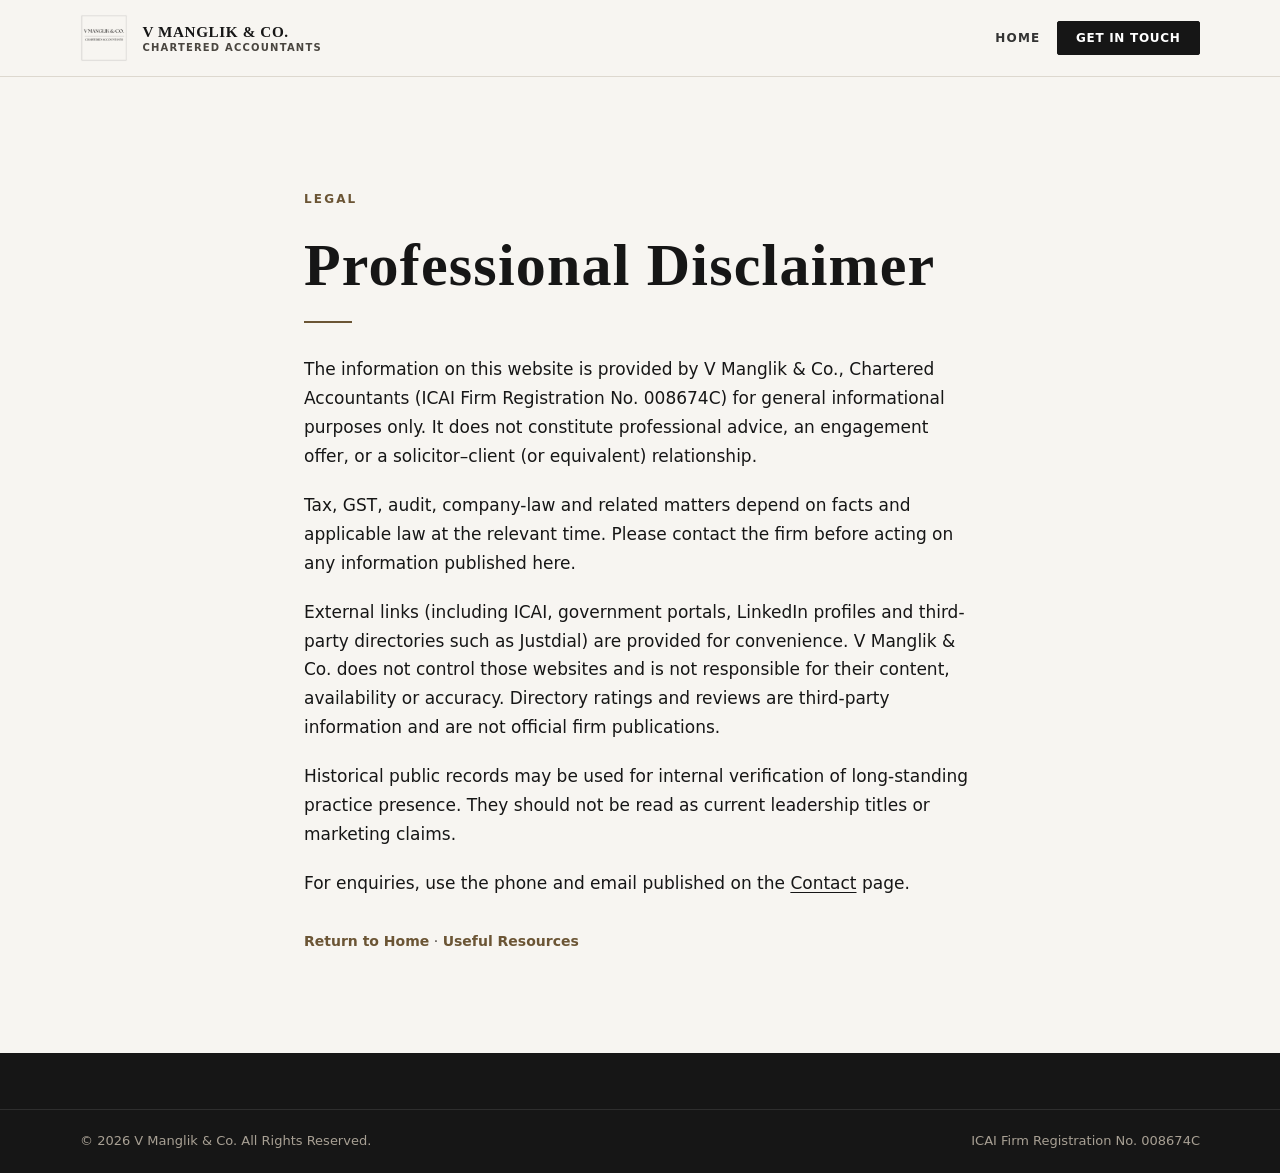
<file: disclaimer.html>
<!DOCTYPE html>
<html lang="en-IN">
<head>
  <meta charset="UTF-8">
  <meta name="viewport" content="width=device-width, initial-scale=1.0, viewport-fit=cover">
  <title>Disclaimer | V Manglik &amp; Co. Chartered Accountants</title>
  <meta name="description" content="Professional disclaimer for the V Manglik &amp; Co. Chartered Accountants website.">
  <link rel="canonical" href="https://atingupta2006.github.io/v-manglik-website/disclaimer.html">
  <meta name="robots" content="noindex">
  <meta name="theme-color" content="#1a1a1a">
  <link rel="icon" href="favicon.ico" sizes="any">
  <link rel="icon" href="assets/favicon-32.png" type="image/png" sizes="32x32">
  <link rel="stylesheet" href="theme.css">
  <link rel="stylesheet" href="styles.css">
</head>
<body>
  <a class="skip-link" href="#main">Skip to main content</a>
  <header class="site-header">
    <div class="container header-inner">
      <a class="brand" href="index.html#home" aria-label="V Manglik &amp; Co. — Home">
        <img src="assets/logo.png" alt="V Manglik &amp; Co. Chartered Accountants" width="52" height="52" class="brand-logo" decoding="async">
        <span class="brand-text">
          <span class="brand-name">V Manglik &amp; Co.</span>
          <span class="brand-sub">Chartered Accountants</span>
        </span>
      </a>
      <nav class="subpage-links" aria-label="Page">
        <a class="nav-link" href="index.html#home">Home</a>
        <a class="btn btn-nav" href="index.html#contact">Get in Touch</a>
      </nav>
    </div>
  </header>

  <main id="main" class="subpage">
    <section class="disclaimer-page" aria-labelledby="disclaimer-heading">
      <div class="container disclaimer-inner">
        <p class="eyebrow">Legal</p>
        <h1 id="disclaimer-heading">Professional Disclaimer</h1>
        <div class="disclaimer-rule" aria-hidden="true"></div>

        <p>The information on this website is provided by V Manglik &amp; Co., Chartered Accountants (ICAI Firm Registration No. 008674C) for general informational purposes only. It does not constitute professional advice, an engagement offer, or a solicitor–client (or equivalent) relationship.</p>

        <p>Tax, GST, audit, company-law and related matters depend on facts and applicable law at the relevant time. Please contact the firm before acting on any information published here.</p>

        <p>External links (including ICAI, government portals, LinkedIn profiles and third-party directories such as Justdial) are provided for convenience. V Manglik &amp; Co. does not control those websites and is not responsible for their content, availability or accuracy. Directory ratings and reviews are third-party information and are not official firm publications.</p>

        <p>Historical public records may be used for internal verification of long-standing practice presence. They should not be read as current leadership titles or marketing claims.</p>

        <p>For enquiries, use the phone and email published on the <a href="index.html#contact">Contact</a> page.</p>

        <p class="resources-more"><a href="index.html">Return to Home</a> <span aria-hidden="true">·</span> <a href="resources.html">Useful Resources</a></p>
      </div>
    </section>
  </main>

  <footer class="site-footer">
    <div class="footer-bottom">
      <div class="container footer-bottom-inner">
        <p>&copy; 2026 V Manglik &amp; Co. All Rights Reserved.</p>
        <p class="footer-location">ICAI Firm Registration No. 008674C</p>
      </div>
    </div>
  </footer>
</body>
</html>
</file>
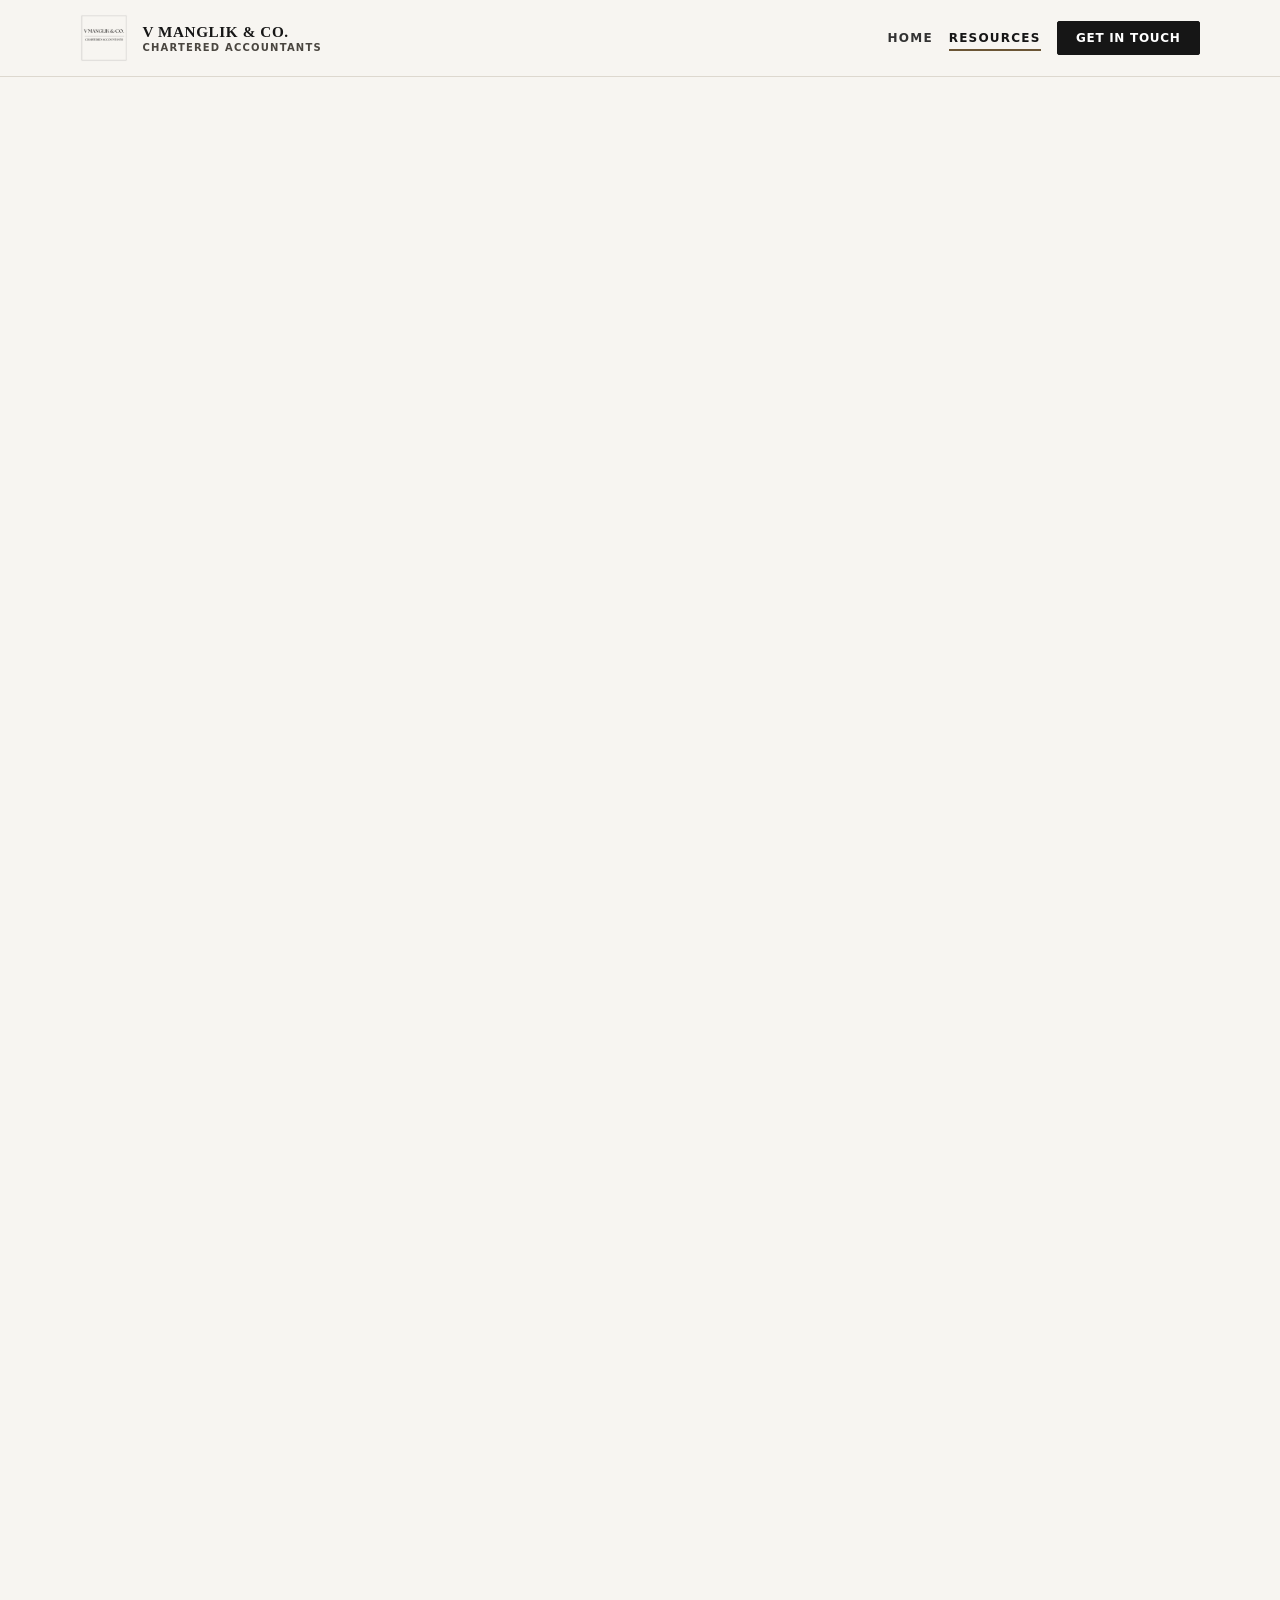
<file: resources.html>
<!DOCTYPE html>
<html lang="en-IN">
<head>
  <meta charset="UTF-8">
  <meta name="viewport" content="width=device-width, initial-scale=1.0, viewport-fit=cover">
  <title>Useful Resources | V Manglik &amp; Co. Chartered Accountants</title>
  <meta name="description" content="Official taxation, GST, MCA, Startup India, Udyam and ICAI portals useful alongside Chartered Accountancy services from V Manglik &amp; Co.">
  <link rel="canonical" href="https://atingupta2006.github.io/v-manglik-website/resources.html">
  <meta name="theme-color" content="#1a1a1a">
  <link rel="apple-touch-icon" href="assets/apple-touch-icon.png">
  <link rel="icon" href="favicon.ico" sizes="any">
  <link rel="icon" href="assets/favicon-32.png" type="image/png" sizes="32x32">
  <link rel="stylesheet" href="theme.css">
  <link rel="stylesheet" href="styles.css">
</head>
<body>
  <a class="skip-link" href="#main">Skip to main content</a>
  <header class="site-header">
    <div class="container header-inner">
      <a class="brand" href="index.html#home" aria-label="V Manglik &amp; Co. — Home">
        <img src="assets/logo.png" alt="V Manglik &amp; Co. Chartered Accountants" width="52" height="52" class="brand-logo" decoding="async">
        <span class="brand-text">
          <span class="brand-name">V Manglik &amp; Co.</span>
          <span class="brand-sub">Chartered Accountants</span>
        </span>
      </a>
      <nav class="subpage-links" aria-label="Page">
        <a class="nav-link" href="index.html#home">Home</a>
        <a class="nav-link is-active" href="resources.html" aria-current="page">Resources</a>
        <a class="btn btn-nav" href="index.html#contact">Get in Touch</a>
      </nav>
    </div>
  </header>

  <main id="main" class="subpage">
    <section class="resources resources-page" aria-labelledby="resources-heading">
      <div class="container">
        <div class="section-header">
          <p class="eyebrow">Official Portals</p>
          <h1 id="resources-heading">Useful Resources</h1>
          <p class="section-intro">Authoritative professional and government portals commonly used for taxation, GST, company and MSME compliance. These are external websites. V Manglik &amp; Co. is not affiliated with them and does not control their content.</p>
        </div>

        <h2 class="resources-group-title">Professional authority</h2>
        <ul class="resources-grid">
          <li>
            <a href="https://www.icai.org/" target="_blank" rel="noopener noreferrer">
              <span class="resource-name">ICAI</span>
              <span class="resource-desc">Institute of Chartered Accountants of India — professional authority for Chartered Accountants. Firm Registration No. 008674C is displayed on our home page.</span>
            </a>
          </li>
          <li>
            <a href="https://lof.icai.org/lof2023/LOFPDF/centralpart.pdf" target="_blank" rel="noopener noreferrer">
              <span class="resource-name">ICAI List of Firms 2023</span>
              <span class="resource-desc">Official PDF firm listing used to verify V Manglik &amp; Co. / 008674C / Hapur.</span>
            </a>
          </li>
        </ul>

        <h2 class="resources-group-title">Government &amp; compliance portals</h2>
        <ul class="resources-grid">
          <li>
            <a href="https://www.incometax.gov.in/" target="_blank" rel="noopener noreferrer">
              <span class="resource-name">Income Tax Department</span>
              <span class="resource-desc">Income-tax returns, compliance and taxpayer services</span>
            </a>
          </li>
          <li>
            <a href="https://www.gst.gov.in/" target="_blank" rel="noopener noreferrer">
              <span class="resource-name">GST Portal</span>
              <span class="resource-desc">GST registration, returns and compliance</span>
            </a>
          </li>
          <li>
            <a href="https://www.mca.gov.in/" target="_blank" rel="noopener noreferrer">
              <span class="resource-name">Ministry of Corporate Affairs</span>
              <span class="resource-desc">Company, LLP and ROC-related services</span>
            </a>
          </li>
          <li>
            <a href="https://www.startupindia.gov.in/" target="_blank" rel="noopener noreferrer">
              <span class="resource-name">Startup India</span>
              <span class="resource-desc">Startup India registration and ecosystem</span>
            </a>
          </li>
          <li>
            <a href="https://udyamregistration.gov.in/" target="_blank" rel="noopener noreferrer">
              <span class="resource-name">Udyam Registration</span>
              <span class="resource-desc">MSME / Udyam registration</span>
            </a>
          </li>
          <li>
            <a href="https://www.dgft.gov.in/" target="_blank" rel="noopener noreferrer">
              <span class="resource-name">DGFT</span>
              <span class="resource-desc">IEC and import/export-related services</span>
            </a>
          </li>
        </ul>

        <h2 class="resources-group-title">Firm social presence</h2>
        <ul class="resources-grid">
          <li>
            <a href="https://www.linkedin.com/company/v-manglik-co" target="_blank" rel="noopener noreferrer">
              <span class="resource-name">LinkedIn — V Manglik &amp; Co.</span>
              <span class="resource-desc">Official company page (Precision | Integrity | Growth). Profile photos still require permission before website reuse.</span>
            </a>
          </li>
        </ul>

        <h2 class="resources-group-title">Maps &amp; local directories (secondary)</h2>
        <ul class="resources-grid">
          <li>
            <a href="https://www.google.com/maps?q=28.7305,77.7838" target="_blank" rel="noopener noreferrer">
              <span class="resource-name">Google Maps — Hapur listing</span>
              <span class="resource-desc">Map pin for Hapur office (coordinates). Does not open the Google Business Profile website.</span>
            </a>
          </li>
          <li>
            <a href="https://www.google.com/maps/dir/?api=1&destination=28.7305,77.7838" target="_blank" rel="noopener noreferrer">
              <span class="resource-name">Get directions to Hapur office</span>
              <span class="resource-desc">Directions to the Hapur office map pin (coordinates).</span>
            </a>
          </li>
          <li>
            <a href="https://www.justdial.com/Hapur/V-Manglik-Co-Pucca-Bagh/9999PX122-X122-140505222559-X5E2_BZDET" target="_blank" rel="noopener noreferrer">
              <span class="resource-name">Justdial listing</span>
              <span class="resource-desc">Third-party Hapur business listing (5.0 rating · 21 reviews). Not an official firm publication.</span>
            </a>
          </li>
          <li>
            <a href="https://busy.in/ca/ca-in-hapur/" target="_blank" rel="noopener noreferrer">
              <span class="resource-name">BUSY — CA in Hapur</span>
              <span class="resource-desc">Secondary directory reference listing the firm among CAs in Hapur.</span>
            </a>
          </li>
        </ul>

        <p class="resources-more"><a href="index.html#contact">Contact V Manglik &amp; Co.</a> <span aria-hidden="true">·</span> <a href="https://wa.me/918006621510" target="_blank" rel="noopener noreferrer">WhatsApp</a> <span aria-hidden="true">·</span> <a href="disclaimer.html">Professional disclaimer</a></p>
      </div>
    </section>
  </main>

  <footer class="site-footer">
    <div class="container footer-inner footer-inner-simple">
      <div class="footer-brand">
        <p class="footer-name">V Manglik &amp; Co.</p>
        <p class="footer-profession">Chartered Accountants</p>
        <p class="footer-reg">ICAI Firm Registration No. 008674C</p>
      </div>
      <nav class="footer-authority" aria-label="Professional and government resources">
        <p class="footer-office-label">Useful Links</p>
        <ul>
          <li><a href="https://www.icai.org/" target="_blank" rel="noopener noreferrer">ICAI</a></li>
          <li><a href="https://www.incometax.gov.in/" target="_blank" rel="noopener noreferrer">Income Tax</a></li>
          <li><a href="https://www.gst.gov.in/" target="_blank" rel="noopener noreferrer">GST Portal</a></li>
          <li><a href="https://www.mca.gov.in/" target="_blank" rel="noopener noreferrer">MCA</a></li>
        </ul>
      </nav>
    </div>
    <div class="footer-bottom">
      <div class="container footer-bottom-inner">
        <p>&copy; 2026 V Manglik &amp; Co. All Rights Reserved.</p>
        <p class="footer-location"><a href="index.html">Home</a> · <a href="disclaimer.html">Disclaimer</a></p>
      </div>
    </div>
  </footer>
</body>
</html>
</file>
<file: theme.css>
/* ============================================================
   ACTIVE THEME — V Manglik & Co.
   Improved contrast for ivory backgrounds (WCAG-friendlier labels).
   ============================================================ */

:root {
  /* Colours */
  --color-primary: #161616;
  --color-secondary: #333333;
  --color-accent: #6b5535;
  --color-accent-hover: #554328;
  --color-background: #f7f5f1;
  --color-surface: #ffffff;
  --color-surface-alt: #efebe4;
  --color-text: #161616;
  --color-muted: #4a4640;
  --color-border: #ddd8cf;
  --color-border-strong: #bdb6aa;
  --color-focus: #6b5535;
  --color-footer-bg: #161616;
  --color-footer-text: #e4e0d8;
  --color-footer-muted: #a8a094;
  --color-footer-accent: #c9b48a;

  /* Typography — system stacks only (no font downloads = instant load) */
  --font-serif: "Palatino Linotype", Palatino, "Book Antiqua", Georgia, "Times New Roman", serif;
  --font-sans: "Segoe UI", system-ui, -apple-system, BlinkMacSystemFont, "Helvetica Neue", Arial, sans-serif;

  /* Layout */
  --max-width: 1120px;
  --header-height: 4.75rem;
  --radius: 2px;
  --shadow-subtle: 0 1px 2px rgba(22, 22, 22, 0.05);

  /* Spacing scale */
  --space-xs: 0.5rem;
  --space-sm: 0.75rem;
  --space-md: 1.25rem;
  --space-lg: 2rem;
  --space-xl: 3.5rem;
  --space-2xl: 5rem;

  /* Motion */
  --transition: 0.2s ease;
}
</file>
<file: styles.css>
/* ============================================================
   V Manglik & Co. — layout & components
   Theme tokens live in theme.css (edit that file to retune).
   Pure static stylesheet. No build tools required.
   ============================================================ */

/* ------------------------------------------------------------
   1. Reset / Base
   ------------------------------------------------------------ */
*,
*::before,
*::after {
  box-sizing: border-box;
  margin: 0;
  padding: 0;
}

html {
  scroll-behavior: smooth;
  scroll-padding-top: 5.5rem;
  overflow-x: clip;
}

body {
  min-height: 100vh;
  font-family: var(--font-sans);
  font-size: 1.0625rem;
  line-height: 1.7;
  color: var(--color-text);
  background-color: var(--color-background);
  -webkit-font-smoothing: antialiased;
  -moz-osx-font-smoothing: grayscale;
  overflow-x: clip;
}

body.nav-open {
  overflow: hidden;
}

img {
  max-width: 100%;
  height: auto;
  display: block;
}

a {
  color: inherit;
  text-decoration-thickness: 1px;
  text-underline-offset: 0.2em;
}

a:hover {
  color: var(--color-accent);
}

ul {
  list-style: none;
}

button {
  font: inherit;
  background: none;
  border: none;
  cursor: pointer;
  color: inherit;
}

/* ------------------------------------------------------------
   2. Design Variables → see theme.css
   ------------------------------------------------------------ */

/* ------------------------------------------------------------
   3. Typography
   ------------------------------------------------------------ */
h1, h2, h3 {
  font-family: var(--font-serif);
  font-weight: 600;
  line-height: 1.2;
  color: var(--color-primary);
  letter-spacing: 0.01em;
}

h1 {
  font-size: clamp(2.25rem, 5vw, 3.75rem);
  font-weight: 700;
  letter-spacing: 0.04em;
  text-transform: uppercase;
}

h2 {
  font-size: clamp(1.75rem, 3.5vw, 2.5rem);
}

h3 {
  font-size: 1.125rem;
  letter-spacing: 0.02em;
}

p {
  max-width: 65ch;
}

.eyebrow {
  font-family: var(--font-sans);
  font-size: 0.75rem;
  font-weight: 600;
  letter-spacing: 0.18em;
  text-transform: uppercase;
  color: var(--color-accent);
  margin-bottom: var(--space-sm);
}

.section-header {
  margin-bottom: var(--space-xl);
  max-width: 40rem;
}

.section-header h2 {
  margin-bottom: var(--space-xs);
}

.section-sub {
  font-family: var(--font-serif);
  font-size: 1.25rem;
  color: var(--color-secondary);
  font-style: italic;
}

.section-intro {
  margin-top: var(--space-md);
  color: var(--color-muted);
}

/* ------------------------------------------------------------
   4. Layout
   ------------------------------------------------------------ */
.container {
  width: min(100% - 2.5rem, var(--max-width));
  margin-inline: auto;
}

.skip-link {
  position: absolute;
  top: -100%;
  left: var(--space-md);
  z-index: 1000;
  padding: var(--space-sm) var(--space-md);
  background: var(--color-primary);
  color: var(--color-surface);
  text-decoration: none;
}

.skip-link:focus {
  top: var(--space-sm);
}

/* Buttons */
.btn {
  display: inline-flex;
  align-items: center;
  justify-content: center;
  gap: 0.5rem;
  padding: 0.85rem 1.6rem;
  font-family: var(--font-sans);
  font-size: 0.875rem;
  font-weight: 600;
  letter-spacing: 0.06em;
  text-transform: uppercase;
  text-decoration: none;
  border: 1px solid transparent;
  border-radius: var(--radius);
  transition: background-color var(--transition), color var(--transition), border-color var(--transition);
  white-space: nowrap;
}

.btn-primary {
  background: var(--color-primary);
  color: var(--color-surface);
  border-color: var(--color-primary);
}

.btn-primary:hover {
  background: var(--color-secondary);
  border-color: var(--color-secondary);
  color: var(--color-surface);
}

.btn-secondary {
  background: transparent;
  color: var(--color-primary);
  border-color: var(--color-border-strong);
}

.btn-secondary:hover {
  border-color: var(--color-primary);
  color: var(--color-primary);
}

.btn-nav {
  padding: 0.65rem 1.15rem;
  font-size: 0.75rem;
  line-height: 1;
  background: var(--color-primary);
  color: var(--color-surface);
  border-color: var(--color-primary);
}

.btn-nav:hover {
  background: var(--color-secondary);
  color: var(--color-surface);
}

/* ------------------------------------------------------------
   5. Header
   ------------------------------------------------------------ */
.site-header {
  position: sticky;
  top: 0;
  z-index: 100;
  background: var(--color-background);
  border-bottom: 1px solid var(--color-border);
  transition: box-shadow var(--transition);
}

.site-header.is-scrolled {
  box-shadow: var(--shadow-subtle);
}

.header-inner {
  display: flex;
  align-items: center;
  justify-content: space-between;
  min-height: var(--header-height);
  gap: var(--space-md);
}

.brand {
  display: flex;
  align-items: center;
  gap: 0.9rem;
  text-decoration: none;
  color: var(--color-primary);
  flex-shrink: 0;
}

.brand:hover {
  color: var(--color-primary);
}

.brand-logo {
  width: 48px;
  height: 48px;
  object-fit: contain;
  flex-shrink: 0;
  /* Soften white logo plate on ivory header */
  mix-blend-mode: multiply;
}

.brand-text {
  display: flex;
  flex-direction: column;
  justify-content: center;
  line-height: 1.15;
  gap: 0.1rem;
}

.brand-name {
  font-family: var(--font-serif);
  font-size: 0.95rem;
  font-weight: 700;
  letter-spacing: 0.04em;
  text-transform: uppercase;
}

.brand-sub {
  font-size: 0.625rem;
  font-weight: 600;
  letter-spacing: 0.12em;
  text-transform: uppercase;
  color: var(--color-muted);
}

.primary-nav {
  display: flex;
  align-items: center;
  gap: 1.75rem;
  min-height: 2.75rem;
}

.nav-list {
  display: flex;
  align-items: center;
  gap: 1.75rem;
  margin: 0;
  padding: 0;
  height: 100%;
}

.nav-link {
  position: relative;
  display: inline-flex;
  align-items: center;
  justify-content: center;
  height: 2.75rem;
  font-size: 0.75rem;
  font-weight: 600;
  letter-spacing: 0.1em;
  text-transform: uppercase;
  text-decoration: none;
  color: var(--color-secondary);
  padding: 0;
  border: 0;
  line-height: 1;
  transition: color var(--transition);
}

.nav-link::after {
  content: "";
  position: absolute;
  left: 0;
  right: 0;
  bottom: 0.55rem;
  height: 2px;
  background: transparent;
  transition: background-color var(--transition);
}

.nav-link:hover,
.nav-link.is-active {
  color: var(--color-primary);
}

.nav-link:hover::after,
.nav-link.is-active::after {
  background: var(--color-accent);
}

.nav-toggle {
  display: none;
  width: 2.5rem;
  height: 2.5rem;
  align-items: center;
  justify-content: center;
  flex-direction: column;
  gap: 5px;
  border: 1px solid var(--color-border);
  border-radius: var(--radius);
}

.nav-toggle-bar {
  display: block;
  width: 1.15rem;
  height: 1.5px;
  background: var(--color-primary);
  transition: transform var(--transition), opacity var(--transition);
}

.nav-toggle[aria-expanded="true"] .nav-toggle-bar:nth-child(1) {
  transform: translateY(6.5px) rotate(45deg);
}

.nav-toggle[aria-expanded="true"] .nav-toggle-bar:nth-child(2) {
  opacity: 0;
}

.nav-toggle[aria-expanded="true"] .nav-toggle-bar:nth-child(3) {
  transform: translateY(-6.5px) rotate(-45deg);
}

/* ------------------------------------------------------------
   6. Hero
   ------------------------------------------------------------ */
.hero {
  padding: clamp(3.25rem, 7vh, 5.25rem) 0 clamp(3.75rem, 8vh, 5.75rem);
  background:
    linear-gradient(180deg, var(--color-surface) 0%, var(--color-background) 100%);
  border-bottom: 1px solid var(--color-border);
  position: relative;
}

.hero-inner {
  display: flex;
  flex-direction: column;
  align-items: center;
  text-align: center;
  max-width: 42rem;
  margin-inline: auto;
  position: relative;
}

.hero-inner > * {
  width: 100%;
  max-width: 100%;
  margin-left: 0;
  margin-right: 0;
}

/* Optical centering for tracked uppercase lines */
.hero-inner .eyebrow,
.hero-profession,
.hero-tagline,
.hero-focus-line {
  padding-inline-start: 0.2em;
}

.hero-inner .eyebrow {
  margin-bottom: 1rem;
}

.hero-title {
  margin-bottom: 0.45rem;
  line-height: 1.1;
}

.hero-profession {
  font-family: var(--font-serif);
  font-size: clamp(0.95rem, 2vw, 1.1rem);
  letter-spacing: 0.22em;
  text-transform: uppercase;
  color: var(--color-secondary);
  margin-bottom: 1rem;
}

.hero-tagline {
  font-family: var(--font-sans);
  font-size: 0.875rem;
  font-weight: 600;
  letter-spacing: 0.14em;
  text-transform: uppercase;
  color: var(--color-accent);
  margin-bottom: 1.5rem;
}

.hero-tagline .sep {
  margin: 0 0.4rem;
  opacity: 0.55;
}

.hero-positioning {
  margin: 0 auto 0.85rem;
  max-width: 36rem;
  font-size: 1.05rem;
  line-height: 1.65;
  color: var(--color-secondary);
}

.hero-focus-line {
  margin: 0 auto 2rem;
  max-width: 36rem;
  font-size: 0.8125rem;
  font-weight: 600;
  letter-spacing: 0.12em;
  text-transform: uppercase;
  color: var(--color-accent);
}

.hero-focus-line span {
  margin: 0 0.35rem;
  opacity: 0.55;
}

.hero-actions {
  display: flex;
  flex-wrap: wrap;
  gap: 0.75rem;
  justify-content: center;
  width: auto;
  max-width: 100%;
}

.hero-actions .btn {
  min-width: 13.75rem;
}

/* ------------------------------------------------------------
   7. About / Philosophy
   ------------------------------------------------------------ */
.about {
  padding: var(--space-2xl) 0;
  background: var(--color-surface);
  border-bottom: 1px solid var(--color-border);
}

.about-credentials {
  display: grid;
  grid-template-columns: repeat(4, minmax(0, 1fr));
  gap: var(--space-lg);
  margin-bottom: var(--space-xl);
  padding: var(--space-lg) 0;
  border-top: 1px solid var(--color-border-strong);
  border-bottom: 1px solid var(--color-border-strong);
}

.credential {
  display: flex;
  flex-direction: column;
  gap: 0.45rem;
  min-width: 0;
}

.credential-label {
  font-size: 0.6875rem;
  font-weight: 700;
  letter-spacing: 0.12em;
  text-transform: uppercase;
  color: var(--color-accent);
}

.credential-value {
  font-family: var(--font-serif);
  font-size: 1.2rem;
  color: var(--color-primary);
  letter-spacing: 0.02em;
  line-height: 1.3;
}

.about-lead {
  max-width: 55rem;
  margin-bottom: var(--space-md);
  color: var(--color-secondary);
  font-size: 1.0625rem;
}

.about-lead-secondary {
  margin-bottom: var(--space-xl);
  color: var(--color-muted);
}

.philosophy-grid {
  display: grid;
  grid-template-columns: repeat(3, minmax(0, 1fr));
  gap: var(--space-lg);
}

.principle {
  padding: var(--space-md) 0 0;
  border-top: 1px solid var(--color-border-strong);
}

.principle h3 {
  margin-bottom: var(--space-sm);
  font-size: 1.05rem;
}

.principle p {
  color: var(--color-muted);
  font-size: 0.975rem;
  max-width: none;
}

/* ------------------------------------------------------------
   7b. Why Choose
   ------------------------------------------------------------ */
.why {
  padding: var(--space-2xl) 0;
  background: var(--color-background);
  border-bottom: 1px solid var(--color-border);
}

.why-grid {
  display: grid;
  grid-template-columns: repeat(3, minmax(0, 1fr));
  gap: var(--space-md);
  align-items: stretch;
}

.why-card {
  height: 100%;
  padding: 1.5rem;
  border: 1px solid var(--color-border);
  background: var(--color-surface);
}

.why-card h3 {
  margin-bottom: var(--space-sm);
  font-size: 1.05rem;
}

.why-card p {
  color: var(--color-muted);
  font-size: 0.9375rem;
  max-width: none;
}

/* ------------------------------------------------------------
   7c. Expertise
   ------------------------------------------------------------ */
.expertise {
  padding: var(--space-2xl) 0;
  background: var(--color-surface);
  border-bottom: 1px solid var(--color-border);
}

.expertise-list {
  list-style: none;
  display: grid;
  grid-template-columns: repeat(4, minmax(0, 1fr));
  gap: 0.75rem;
  margin: 0;
  padding: 0;
}

.expertise-list li {
  border: 1px solid var(--color-border-strong);
  padding: 0.9rem 1rem;
  font-size: 0.875rem;
  font-weight: 600;
  letter-spacing: 0.02em;
  color: var(--color-secondary);
  background: var(--color-background);
}

/* ------------------------------------------------------------
   7d. Professionals
   ------------------------------------------------------------ */
.professionals {
  padding: var(--space-2xl) 0;
  background: var(--color-background);
  border-bottom: 1px solid var(--color-border);
}

.professionals-grid-lead {
  grid-template-columns: repeat(2, minmax(0, 1fr));
  margin-bottom: var(--space-md);
}

.professionals-grid {
  display: grid;
  grid-template-columns: repeat(3, minmax(0, 1fr));
  gap: var(--space-md);
  align-items: stretch;
}

.professional-card {
  display: flex;
  flex-direction: column;
  gap: 0.45rem;
  padding: var(--space-md) 0;
  border-top: 1px solid var(--color-border-strong);
  min-width: 0;
}

.professional-card-lead {
  padding-top: var(--space-lg);
}

.professional-card h3 {
  font-family: var(--font-serif);
  font-size: 1.2rem;
  letter-spacing: 0.02em;
  margin: 0;
}

.professional-role {
  margin: 0;
  font-size: 0.75rem;
  font-weight: 700;
  letter-spacing: 0.1em;
  text-transform: uppercase;
  color: var(--color-accent);
}

.professional-card p:last-child {
  margin: 0.25rem 0 0;
  font-size: 0.9375rem;
  color: var(--color-muted);
  line-height: 1.55;
  max-width: none;
}

/* ------------------------------------------------------------
   7e. Advisory focus
   ------------------------------------------------------------ */
.advisory {
  padding: var(--space-2xl) 0;
  background: var(--color-surface);
  border-bottom: 1px solid var(--color-border);
}

.advisory-list {
  list-style: none;
  display: grid;
  grid-template-columns: repeat(4, minmax(0, 1fr));
  gap: 0.75rem;
  margin: 0;
  padding: 0;
}

.advisory-list li {
  border-left: 2px solid var(--color-accent);
  padding: 0.75rem 0.9rem;
  font-size: 0.875rem;
  font-weight: 600;
  color: var(--color-secondary);
  background: var(--color-background);
}

/* ------------------------------------------------------------
   8. Audience
   ------------------------------------------------------------ */
.audience {
  padding: var(--space-2xl) 0;
  background: var(--color-background);
  border-bottom: 1px solid var(--color-border);
}

.audience-grid {
  display: grid;
  grid-template-columns: repeat(3, minmax(0, 1fr));
  gap: var(--space-md);
  align-items: stretch;
}

.audience-card {
  display: flex;
  flex-direction: column;
  height: 100%;
  background: var(--color-surface);
  border: 1px solid var(--color-border);
  padding: 1.5rem;
  transition: border-color var(--transition);
}

.audience-card:hover {
  border-color: var(--color-border-strong);
}

.card-icon {
  color: var(--color-accent);
  margin-bottom: var(--space-md);
  line-height: 0;
}

.card-icon svg {
  display: block;
}

.audience-card h3 {
  margin-bottom: var(--space-sm);
}

.audience-card p {
  color: var(--color-muted);
  font-size: 0.9375rem;
  max-width: none;
  margin-top: auto;
}

/* ------------------------------------------------------------
   9. Services
   ------------------------------------------------------------ */
.services {
  padding: var(--space-2xl) 0;
  background: var(--color-surface);
  border-bottom: 1px solid var(--color-border);
}

.services-grid {
  display: grid;
  grid-template-columns: repeat(3, minmax(0, 1fr));
  gap: var(--space-md);
  align-items: stretch;
}

.service-jump {
  display: flex;
  flex-wrap: wrap;
  gap: 0.5rem;
  margin: 0 0 var(--space-xl);
  padding-bottom: var(--space-md);
  border-bottom: 1px solid var(--color-border);
}

.service-jump a {
  font-size: 0.75rem;
  font-weight: 600;
  letter-spacing: 0.06em;
  text-transform: uppercase;
  text-decoration: none;
  color: var(--color-secondary);
  border: 1px solid var(--color-border-strong);
  padding: 0.5rem 0.8rem;
  line-height: 1;
  transition: color var(--transition), border-color var(--transition), background-color var(--transition);
}

.service-jump a:hover,
.service-jump a:focus-visible {
  color: var(--color-primary);
  border-color: var(--color-primary);
  background: var(--color-surface-alt);
}

.service-card {
  display: flex;
  flex-direction: column;
  height: 100%;
  border: 1px solid var(--color-border);
  padding: 1.5rem;
  background: var(--color-background);
  transition: border-color var(--transition);
  scroll-margin-top: 5.5rem;
}

.service-card:hover {
  border-color: var(--color-border-strong);
}

@media (min-width: 1025px) {
  .service-card-wide {
    grid-column: 1 / -1;
  }

  .service-card-wide .service-list {
    display: grid;
    grid-template-columns: repeat(3, 1fr);
    gap: 0.55rem 1.5rem;
  }
}

.service-card-top {
  display: flex;
  align-items: flex-start;
  justify-content: space-between;
  margin-bottom: var(--space-md);
}

.service-number {
  font-family: var(--font-serif);
  font-size: 1.5rem;
  font-weight: 600;
  color: var(--color-accent);
  letter-spacing: 0.04em;
  line-height: 1;
}

.service-icon {
  color: var(--color-secondary);
  opacity: 0.7;
}

.service-title {
  font-size: 1.05rem;
  letter-spacing: 0.03em;
  text-transform: uppercase;
  margin-bottom: var(--space-sm);
  padding-bottom: var(--space-sm);
  border-bottom: 1px solid var(--color-border);
}

.service-blurb {
  margin-bottom: var(--space-md);
  font-size: 0.9rem;
  color: var(--color-secondary);
  line-height: 1.5;
  max-width: none;
}

.service-list {
  display: flex;
  flex-direction: column;
  gap: 0.55rem;
  flex: 1;
}

.service-list li {
  position: relative;
  padding-left: 1rem;
  font-size: 0.9375rem;
  color: var(--color-muted);
  line-height: 1.45;
}

.service-list li::before {
  content: "";
  position: absolute;
  left: 0;
  top: 0.55em;
  width: 4px;
  height: 4px;
  background: var(--color-accent);
  border-radius: 50%;
}

/* ------------------------------------------------------------
   10a. Process
   ------------------------------------------------------------ */
.process {
  padding: var(--space-2xl) 0;
  background: var(--color-surface);
  border-bottom: 1px solid var(--color-border);
}

.process-steps {
  list-style: none;
  display: grid;
  grid-template-columns: repeat(3, minmax(0, 1fr));
  gap: var(--space-lg);
  margin: 0;
  padding: 0;
  align-items: start;
}

.process-step {
  padding-top: var(--space-md);
  border-top: 1px solid var(--color-border-strong);
}

.process-number {
  display: block;
  font-family: var(--font-serif);
  font-size: 1.35rem;
  color: var(--color-accent);
  margin-bottom: var(--space-sm);
  letter-spacing: 0.04em;
}

.process-step h3 {
  margin-bottom: var(--space-sm);
}

.process-step p {
  color: var(--color-muted);
  font-size: 0.975rem;
  max-width: none;
}

/* ------------------------------------------------------------
   10. Contact
   ------------------------------------------------------------ */
.contact {
  padding: var(--space-2xl) 0;
  background: var(--color-surface-alt);
  border-bottom: 1px solid var(--color-border);
}

.contact-layout {
  display: grid;
  grid-template-columns: minmax(0, 0.95fr) minmax(0, 1.15fr);
  gap: var(--space-xl);
  align-items: start;
  padding-top: var(--space-md);
  border-top: 1px solid var(--color-border-strong);
}

.contact-office {
  padding-right: var(--space-lg);
}

.contact-office-note {
  margin: 0 0 var(--space-sm);
  font-size: 0.6875rem;
  font-weight: 700;
  letter-spacing: 0.14em;
  text-transform: uppercase;
  color: var(--color-accent);
}

.contact-office-name {
  font-family: var(--font-serif);
  font-size: 1.35rem;
  letter-spacing: 0.04em;
  text-transform: uppercase;
  margin-bottom: 0.25rem;
}

.contact-office-role {
  font-size: 0.75rem;
  font-weight: 600;
  letter-spacing: 0.14em;
  text-transform: uppercase;
  color: var(--color-muted);
  margin-bottom: var(--space-md);
}

.contact-address {
  font-style: normal;
  font-size: 1.05rem;
  line-height: 1.7;
  color: var(--color-text);
  max-width: none;
}

.contact-panel {
  display: flex;
  flex-direction: column;
  gap: var(--space-lg);
}

.contact-details {
  display: grid;
  grid-template-columns: repeat(3, minmax(0, 1fr));
  gap: var(--space-md);
  margin: 0;
  padding: 0;
  border: 0;
}

.contact-item h3 {
  font-family: var(--font-sans);
  font-size: 0.6875rem;
  font-weight: 700;
  letter-spacing: 0.12em;
  text-transform: uppercase;
  color: var(--color-accent);
  margin-bottom: 0.45rem;
}

.contact-item p,
.contact-item a,
.contact-placeholder {
  font-size: 1rem;
  color: var(--color-text);
  text-decoration: none;
  word-break: break-word;
  max-width: none;
  line-height: 1.45;
}

.contact-person-areas {
  margin-top: 0.35rem !important;
  font-size: 0.8125rem !important;
  color: var(--color-muted) !important;
  letter-spacing: 0.04em;
}

.contact-placeholder {
  color: var(--color-muted);
  font-size: 0.9375rem;
}

.contact-item a:hover {
  color: var(--color-accent);
  text-decoration: underline;
}

.contact-actions {
  display: flex;
  flex-wrap: wrap;
  gap: var(--space-sm);
  margin: 0;
}

.contact-pending-note {
  font-size: 0.875rem;
  color: var(--color-muted);
  max-width: none;
}

.contact-pending-note[hidden],
.contact-actions[hidden] {
  display: none !important;
}

.offices-grid {
  display: grid;
  grid-template-columns: repeat(2, minmax(0, 1fr));
  gap: var(--space-xl);
  margin-bottom: var(--space-xl);
  padding-top: var(--space-md);
  border-top: 1px solid var(--color-border-strong);
}

.office-map-link {
  margin: var(--space-sm) 0 0;
  font-size: 0.875rem;
}

.office-map-link a {
  color: var(--color-accent);
  text-decoration: none;
  font-weight: 600;
  letter-spacing: 0.04em;
}

.office-map-link a:hover {
  text-decoration: underline;
}

.contact-layout-single {
  grid-template-columns: 1fr;
  border-top: 0;
  padding-top: 0;
}

.contact-details-wide {
  grid-template-columns: repeat(auto-fit, minmax(11rem, 1fr));
}

.footer-office-label-spaced {
  margin-top: var(--space-md);
}

/* ------------------------------------------------------------
   10a. Trust / ratings / testimonials
   ------------------------------------------------------------ */
.trust {
  padding: var(--space-2xl) 0;
  background: var(--color-surface);
  border-bottom: 1px solid var(--color-border);
}

.trust-ratings-grid {
  display: grid;
  grid-template-columns: repeat(2, minmax(0, 1fr));
  gap: var(--space-lg);
  margin-bottom: var(--space-xl);
  padding-bottom: var(--space-lg);
  border-bottom: 1px solid var(--color-border-strong);
}

@media (max-width: 700px) {
  .trust-ratings-grid {
    grid-template-columns: 1fr;
  }
}

.trust-rating {
  display: flex;
  align-items: baseline;
  gap: var(--space-md);
  margin-bottom: 0;
  padding-bottom: 0;
  border-bottom: 0;
}

.trust-score {
  margin: 0;
  font-family: var(--font-serif);
  font-size: clamp(3rem, 6vw, 4.25rem);
  line-height: 1;
  letter-spacing: 0.02em;
  color: var(--color-text);
}

.trust-score-sm {
  font-size: clamp(2.25rem, 4vw, 3rem);
}

.trust-rating-label {
  margin: 0 0 0.25rem;
  font-size: 0.6875rem;
  font-weight: 700;
  letter-spacing: 0.12em;
  text-transform: uppercase;
  color: var(--color-accent);
}

.trust-rating-meta {
  margin: 0;
  font-size: 1.05rem;
  color: var(--color-secondary);
}

.testimonials-grid {
  display: grid;
  grid-template-columns: repeat(3, minmax(0, 1fr));
  gap: var(--space-md);
  align-items: stretch;
}

.testimonial {
  margin: 0;
  padding: var(--space-md) 0 0;
  border-top: 1px solid var(--color-border-strong);
}

.testimonial p {
  margin: 0 0 var(--space-sm);
  font-family: var(--font-serif);
  font-size: 1.05rem;
  line-height: 1.55;
  color: var(--color-text);
  max-width: none;
}

.testimonial footer {
  font-size: 0.8125rem;
  font-weight: 600;
  letter-spacing: 0.04em;
  color: var(--color-muted);
}

.trust-note {
  margin: var(--space-lg) 0 0;
  font-size: 0.8125rem;
  color: var(--color-muted);
  max-width: 40rem;
}

.trust-rating-action-static {
  margin-top: 0.65rem;
  font-size: 0.8125rem;
  color: var(--color-muted);
}

.trust-rating-action {
  margin-top: 0.65rem;
}

.trust-rating-action a {
  font-size: 0.8125rem;
  font-weight: 600;
  letter-spacing: 0.04em;
  color: var(--color-accent);
  text-decoration: none;
}

.trust-rating-action a:hover {
  text-decoration: underline;
}

.professional-link {
  margin-top: 0.55rem !important;
  font-size: 0.8125rem !important;
}

.professional-link a {
  color: var(--color-accent);
  text-decoration: none;
  font-weight: 600;
  letter-spacing: 0.04em;
}

.professional-link a:hover {
  text-decoration: underline;
}

/* ------------------------------------------------------------
   10c. Useful Resources
   ------------------------------------------------------------ */
.resources {
  padding: var(--space-2xl) 0;
  background: var(--color-background);
  border-bottom: 1px solid var(--color-border);
}

.resources-grid {
  list-style: none;
  display: grid;
  grid-template-columns: repeat(3, minmax(0, 1fr));
  gap: 0.85rem;
  margin: 0;
  padding: 0;
}

.resources-grid a {
  display: flex;
  flex-direction: column;
  gap: 0.35rem;
  min-height: 100%;
  padding: 1rem 1.1rem;
  border: 1px solid var(--color-border-strong);
  background: var(--color-surface);
  text-decoration: none;
  color: inherit;
  transition: border-color var(--transition), background-color var(--transition);
}

.resources-grid a:hover {
  border-color: var(--color-accent);
  background: var(--color-surface-alt);
  color: inherit;
}

.resource-name {
  font-family: var(--font-serif);
  font-size: 1.05rem;
  font-weight: 600;
  color: var(--color-primary);
}

.resource-desc {
  font-size: 0.875rem;
  line-height: 1.5;
  color: var(--color-muted);
}

.resources-more {
  margin-top: var(--space-lg);
  font-size: 0.875rem;
  color: var(--color-muted);
  max-width: none;
}

.cta-band {
  padding: var(--space-xl) 0;
  background: var(--color-surface-alt);
  border-bottom: 1px solid var(--color-border);
}

.cta-band-inner {
  display: flex;
  align-items: center;
  justify-content: space-between;
  gap: var(--space-lg);
  flex-wrap: wrap;
}

.cta-band-copy {
  flex: 1 1 18rem;
  max-width: 36rem;
}

.cta-band-copy h2 {
  font-size: clamp(1.35rem, 3vw, 1.75rem);
  margin-bottom: 0.5rem;
  text-transform: none;
  letter-spacing: 0.01em;
}

.cta-band-copy p {
  margin: 0;
  color: var(--color-muted);
  max-width: none;
}

.cta-band-actions {
  display: flex;
  flex-wrap: wrap;
  gap: 0.75rem;
}

.practice-gallery {
  padding: var(--space-2xl) 0;
  background: var(--color-surface);
  border-bottom: 1px solid var(--color-border);
}

.gallery-feature {
  margin: 0 0 var(--space-xl);
  border: 1px solid var(--color-border);
  background: var(--color-background);
}

.gallery-feature img {
  display: block;
  width: 100%;
  height: auto;
  max-height: 28rem;
  object-fit: cover;
  object-position: center;
}

.gallery-feature figcaption {
  padding: 0.85rem 1rem;
  font-size: 0.875rem;
  color: var(--color-muted);
  border-top: 1px solid var(--color-border);
}

.trust-maps {
  margin: var(--space-md) 0 0;
  max-width: 42rem;
  font-size: 0.9375rem;
  color: var(--color-secondary);
  line-height: 1.6;
}

.trust-maps a {
  color: var(--color-accent);
  font-weight: 600;
  text-decoration: none;
}

.trust-maps a:hover {
  text-decoration: underline;
}

.office-map-sep {
  margin: 0 0.4rem;
  color: var(--color-border-strong);
}

.gallery-request-list {
  list-style: none;
  display: grid;
  grid-template-columns: repeat(3, minmax(0, 1fr));
  gap: 0.75rem;
  margin: 0;
  padding: 0;
}

.gallery-request-list li {
  border: 1px dashed var(--color-border-strong);
  padding: 1rem;
  font-size: 0.875rem;
  font-weight: 600;
  letter-spacing: 0.04em;
  text-transform: uppercase;
  color: var(--color-secondary);
  background: var(--color-background);
}

.contact-helper {
  margin: 0;
  font-size: 0.875rem;
  color: var(--color-muted);
  max-width: 36rem;
  line-height: 1.55;
}

.resources-more code {
  font-size: 0.8125rem;
}

/* Below-fold render hint for long page speed */
.why,
.expertise,
.audience,
.services,
.process,
.practice-gallery,
.trust,
.resources,
.faq {
  content-visibility: auto;
  contain-intrinsic-size: 1px 720px;
}

.resources-more a {
  color: var(--color-accent);
  font-weight: 600;
  text-decoration: none;
}

.resources-more a:hover {
  text-decoration: underline;
}

.resources-group-title {
  margin: var(--space-xl) 0 var(--space-md);
  font-size: 1.15rem;
}

.resources-page .section-header h1 {
  font-size: clamp(1.75rem, 3.5vw, 2.5rem);
  letter-spacing: 0.02em;
  text-transform: none;
}

.subpage {
  padding-top: var(--space-lg);
}

.subpage-links {
  display: flex;
  align-items: center;
  gap: 1rem;
  flex-wrap: wrap;
}

.subpage-nav {
  display: flex;
}

.disclaimer-page {
  padding: var(--space-2xl) 0;
}

.disclaimer-inner {
  max-width: 42rem;
}

.disclaimer-inner h1 {
  text-transform: none;
  letter-spacing: 0.02em;
  margin-bottom: var(--space-md);
}

.disclaimer-rule {
  width: 3rem;
  height: 2px;
  background: var(--color-accent);
  margin-bottom: var(--space-lg);
}

.disclaimer-inner p {
  margin-bottom: var(--space-md);
  max-width: none;
}

.footer-authority ul {
  display: flex;
  flex-direction: column;
  gap: 0.55rem;
  margin: 0;
  padding: 0;
  list-style: none;
}

.footer-authority a {
  font-size: 0.8125rem;
  font-weight: 600;
  letter-spacing: 0.06em;
  text-transform: uppercase;
  text-decoration: none;
  color: var(--color-footer-text);
}

.footer-authority a:hover {
  color: var(--color-footer-accent);
}

.footer-inner-simple {
  grid-template-columns: 1.2fr 1fr;
}

/* ------------------------------------------------------------
   10b. FAQ
   ------------------------------------------------------------ */
.faq {
  padding: var(--space-2xl) 0;
  background: var(--color-background);
  border-bottom: 1px solid var(--color-border);
}

.faq-inner {
  max-width: 48rem;
}

.faq-list {
  display: flex;
  flex-direction: column;
  gap: 0;
  border-top: 1px solid var(--color-border-strong);
}

.faq-item {
  border-bottom: 1px solid var(--color-border);
  padding: 0;
}

.faq-item summary {
  cursor: pointer;
  list-style: none;
  font-family: var(--font-serif);
  font-size: 1.05rem;
  font-weight: 600;
  color: var(--color-primary);
  padding: var(--space-md) 1.75rem var(--space-md) 0;
  position: relative;
}

.faq-item summary::-webkit-details-marker {
  display: none;
}

.faq-item summary::after {
  content: "+";
  position: absolute;
  right: 0;
  top: 50%;
  transform: translateY(-50%);
  color: var(--color-accent);
  font-family: var(--font-sans);
  font-weight: 600;
}

.faq-item[open] summary::after {
  content: "–";
}

.faq-item p {
  padding: 0 0 var(--space-md);
  color: var(--color-muted);
  max-width: none;
}

/* ------------------------------------------------------------
   11. Footer
   ------------------------------------------------------------ */
.site-footer {
  background: var(--color-footer-bg);
  color: var(--color-footer-text);
  padding-top: var(--space-xl);
}

.footer-inner {
  display: grid;
  grid-template-columns: 1.3fr 0.9fr 1.1fr 0.9fr;
  gap: var(--space-lg);
  padding-bottom: var(--space-xl);
}

.footer-name {
  font-family: var(--font-serif);
  font-size: 1.15rem;
  font-weight: 700;
  letter-spacing: 0.06em;
  text-transform: uppercase;
  color: var(--color-background);
  margin-bottom: 0.25rem;
}

.footer-profession {
  font-size: 0.75rem;
  letter-spacing: 0.18em;
  text-transform: uppercase;
  margin-bottom: var(--space-md);
  color: var(--color-footer-muted);
}

.footer-tagline {
  font-size: 0.8125rem;
  letter-spacing: 0.1em;
  text-transform: uppercase;
  color: var(--color-footer-accent);
  margin-bottom: var(--space-xs);
}

.footer-founded {
  font-size: 0.875rem;
  color: var(--color-footer-muted);
}

.footer-reg {
  margin-top: var(--space-sm);
  font-size: 0.8125rem;
  color: var(--color-footer-muted);
  letter-spacing: 0.02em;
}

.footer-office-label {
  font-size: 0.6875rem;
  font-weight: 600;
  letter-spacing: 0.14em;
  text-transform: uppercase;
  color: var(--color-footer-accent);
  margin-bottom: 0.5rem;
}

.footer-meta {
  margin-top: 0.65rem;
  color: var(--color-footer-muted);
  font-size: 0.875rem;
}

.footer-bottom-inner {
  display: flex;
  flex-wrap: wrap;
  justify-content: space-between;
  gap: 0.5rem 1.5rem;
}

.footer-location {
  color: var(--color-footer-muted);
  font-size: 0.8125rem;
}

.footer-nav ul {
  display: flex;
  flex-direction: column;
  gap: 0.65rem;
}

.footer-nav a {
  font-size: 0.8125rem;
  font-weight: 600;
  letter-spacing: 0.1em;
  text-transform: uppercase;
  text-decoration: none;
  color: var(--color-footer-text);
}

.footer-nav a:hover,
.footer-contact a:hover {
  color: var(--color-footer-accent);
}

.footer-contact {
  font-size: 0.9375rem;
}

.footer-contact p + p {
  margin-top: 0.5rem;
}

.footer-contact a {
  text-decoration: none;
  color: var(--color-footer-text);
}

.footer-bottom {
  border-top: 1px solid rgba(255, 255, 255, 0.1);
  padding: var(--space-md) 0;
}

.footer-bottom p {
  font-size: 0.8125rem;
  color: var(--color-footer-muted);
  max-width: none;
}

/* ------------------------------------------------------------
   12. Responsive Styles
   ------------------------------------------------------------ */

html {
  overflow-x: clip;
}

.mobile-actions {
  display: none;
}

/* Large tablet / small laptop */
@media (max-width: 1100px) {
  .about-credentials,
  .why-grid,
  .audience-grid,
  .advisory-list,
  .expertise-list,
  .contact-details-wide,
  .testimonials-grid,
  .resources-grid {
    grid-template-columns: repeat(2, minmax(0, 1fr));
  }

  .professionals-grid {
    grid-template-columns: repeat(2, minmax(0, 1fr));
  }

  .services-grid {
    grid-template-columns: repeat(2, minmax(0, 1fr));
  }
}

@media (max-width: 1024px) {
  .footer-inner {
    grid-template-columns: 1fr 1fr;
  }

  .footer-contact {
    grid-column: 1 / -1;
  }
}

/* Narrow tablet */
@media (max-width: 900px) {
  .philosophy-grid,
  .about-credentials,
  .process-steps,
  .contact-layout,
  .offices-grid,
  .professionals-grid,
  .professionals-grid-lead,
  .testimonials-grid,
  .why-grid,
  .audience-grid {
    grid-template-columns: 1fr;
    gap: var(--space-md);
  }

  .expertise-list,
  .advisory-list {
    grid-template-columns: repeat(2, minmax(0, 1fr));
  }

  .contact-office {
    padding-right: 0;
    padding-bottom: var(--space-md);
    border-bottom: 1px solid var(--color-border);
  }

  .contact-details,
  .contact-details-wide {
    grid-template-columns: 1fr;
    gap: var(--space-md);
  }

  .service-jump {
    flex-wrap: nowrap;
    overflow-x: auto;
    -webkit-overflow-scrolling: touch;
    scrollbar-width: thin;
    gap: 0.5rem;
    padding-bottom: 0.85rem;
  }

  .service-jump a {
    flex: 0 0 auto;
    min-height: 2.5rem;
    display: inline-flex;
    align-items: center;
  }
}

/* Phones */
@media (max-width: 768px) {
  html {
    scroll-padding-top: 4.5rem;
    scroll-padding-bottom: 4.5rem;
  }

  :root {
    --header-height: 4rem;
    --space-2xl: 3.25rem;
    --space-xl: 2.5rem;
  }

  body {
    padding-bottom: calc(3.75rem + env(safe-area-inset-bottom, 0px));
    font-size: 1rem;
  }

  .container {
    width: min(100% - 1.5rem, var(--max-width));
  }

  .site-header {
    padding-top: env(safe-area-inset-top, 0px);
  }

  .brand-text {
    display: flex;
  }

  .brand-name {
    font-size: 0.8125rem;
    max-width: 11rem;
    white-space: nowrap;
    overflow: hidden;
    text-overflow: ellipsis;
  }

  .brand-sub {
    display: none;
  }

  .nav-toggle {
    display: flex;
    width: 2.75rem;
    height: 2.75rem;
    min-width: 44px;
    min-height: 44px;
  }

  .primary-nav {
    position: absolute;
    top: 100%;
    left: 0;
    right: 0;
    flex-direction: column;
    align-items: stretch;
    gap: 0;
    max-height: calc(100dvh - var(--header-height) - env(safe-area-inset-top, 0px));
    overflow-y: auto;
    padding: var(--space-md) 1.25rem calc(var(--space-lg) + env(safe-area-inset-bottom, 0px));
    background: var(--color-surface);
    border-bottom: 1px solid var(--color-border);
    box-shadow: 0 8px 24px rgba(26, 26, 26, 0.08);
    display: none;
  }

  .primary-nav.is-open {
    display: flex;
  }

  .nav-list {
    flex-direction: column;
    align-items: stretch;
    gap: 0;
    margin-bottom: var(--space-md);
  }

  .nav-link {
    display: flex;
    align-items: center;
    height: auto;
    min-height: 2.75rem;
    justify-content: flex-start;
    padding: 0.85rem 0;
    border-bottom: 1px solid var(--color-border);
  }

  .nav-link::after {
    display: none;
  }

  .nav-link.is-active {
    color: var(--color-primary);
    border-bottom-color: var(--color-border);
  }

  .btn-nav {
    width: 100%;
    min-height: 2.75rem;
  }

  .hero {
    padding: 2.25rem 0 2.75rem;
  }

  .hero-inner .eyebrow {
    font-size: 0.6875rem;
    letter-spacing: 0.12em;
    line-height: 1.45;
  }

  .hero-title {
    font-size: clamp(1.85rem, 9vw, 2.5rem);
    letter-spacing: 0.03em;
  }

  .hero-profession {
    letter-spacing: 0.14em;
    font-size: 0.875rem;
  }

  .hero-tagline,
  .hero-focus-line {
    letter-spacing: 0.08em;
    font-size: 0.75rem;
    line-height: 1.5;
  }

  .hero-positioning {
    font-size: 0.975rem;
  }

  .hero-actions {
    flex-direction: column;
    width: 100%;
  }

  .hero-actions .btn {
    width: 100%;
    min-width: 0;
    min-height: 2.85rem;
  }

  .section-header {
    margin-bottom: var(--space-lg);
  }

  .section-header h2 {
    font-size: clamp(1.45rem, 6vw, 1.85rem);
  }

  .why-grid,
  .audience-grid,
  .services-grid,
  .expertise-list,
  .advisory-list,
  .resources-grid,
  .philosophy-grid,
  .about-credentials,
  .process-steps,
  .offices-grid,
  .professionals-grid,
  .professionals-grid-lead,
  .testimonials-grid,
  .contact-details,
  .contact-details-wide,
  .footer-inner {
    grid-template-columns: 1fr;
    gap: var(--space-md);
  }

  .audience-card,
  .service-card {
    padding: 1.15rem;
  }

  .trust-rating {
    flex-direction: column;
    align-items: flex-start;
    gap: 0.35rem;
  }

  .trust-score {
    font-size: 3rem;
  }

  .contact-actions {
    flex-direction: column;
  }

  .contact-actions .btn {
    width: 100%;
    min-height: 2.85rem;
  }

  .cta-band-inner {
    flex-direction: column;
    align-items: stretch;
  }

  .cta-band-actions {
    flex-direction: column;
  }

  .cta-band-actions .btn {
    width: 100%;
    min-height: 2.85rem;
  }

  .gallery-request-list {
    grid-template-columns: 1fr;
  }

  .subpage-links {
    gap: 0.5rem;
  }

  .subpage-links .nav-link {
    min-height: 2.5rem;
    padding: 0.35rem 0.25rem;
  }

  html {
    -webkit-text-size-adjust: 100%;
    text-size-adjust: 100%;
  }

  .contact-item a,
  .footer-meta a {
    word-break: break-word;
  }

  .faq-item summary {
    min-height: 2.75rem;
    padding-top: 0.85rem;
    padding-bottom: 0.85rem;
  }

  .footer-bottom-inner {
    flex-direction: column;
  }

  .mobile-actions {
    display: grid;
    grid-template-columns: 1fr 1fr 1fr;
    position: fixed;
    left: 0;
    right: 0;
    bottom: 0;
    z-index: 90;
    background: var(--color-primary);
    border-top: 1px solid rgba(255, 255, 255, 0.12);
    padding: 0 env(safe-area-inset-right, 0px) env(safe-area-inset-bottom, 0px) env(safe-area-inset-left, 0px);
  }

  .mobile-actions a {
    display: flex;
    align-items: center;
    justify-content: center;
    min-height: 3.25rem;
    padding: 0.75rem 0.5rem;
    text-align: center;
    text-decoration: none;
    font-size: 0.68rem;
    font-weight: 700;
    letter-spacing: 0.06em;
    text-transform: uppercase;
    color: var(--color-surface);
    line-height: 1.2;
  }

  .mobile-actions-call {
    background: var(--color-primary);
    border-right: 1px solid rgba(255, 255, 255, 0.14);
  }

  .mobile-actions-whatsapp {
    background: #128c7e;
    border-right: 1px solid rgba(255, 255, 255, 0.14);
  }

  .mobile-actions-email {
    background: var(--color-secondary);
  }

  .mobile-actions a:hover,
  .mobile-actions a:focus-visible {
    color: var(--color-surface);
    opacity: 0.92;
  }
}

@media (max-width: 430px) {
  .container {
    width: min(100% - 1.25rem, var(--max-width));
  }

  .brand-logo {
    width: 40px;
    height: 40px;
  }

  .brand-name {
    max-width: 9.5rem;
    font-size: 0.75rem;
  }

  .btn {
    padding: 0.85rem 1.15rem;
  }

  .expertise-list,
  .advisory-list {
    grid-template-columns: 1fr;
  }

  .hero-focus-line,
  .hero-tagline {
    letter-spacing: 0.06em;
  }
}

@media (max-width: 320px) {
  body {
    font-size: 0.975rem;
  }

  .brand-text {
    display: none;
  }

  .mobile-actions a {
    font-size: 0.6875rem;
    letter-spacing: 0.05em;
  }
}

@media (min-width: 769px) {
  .mobile-actions {
    display: none !important;
  }
}

/* ------------------------------------------------------------
   13. Accessibility
   ------------------------------------------------------------ */
:focus-visible {
  outline: 2px solid var(--color-focus);
  outline-offset: 3px;
}

.btn:focus-visible,
.nav-toggle:focus-visible {
  outline-offset: 2px;
}

@media (prefers-contrast: more) {
  :root {
    --color-border: #999;
    --color-muted: #333;
    --color-accent: #5c4a28;
  }
}

/* ------------------------------------------------------------
   14. Reduced Motion
   ------------------------------------------------------------ */
@media (prefers-reduced-motion: reduce) {
  html {
    scroll-behavior: auto;
  }

  *,
  *::before,
  *::after {
    animation-duration: 0.01ms !important;
    animation-iteration-count: 1 !important;
    transition-duration: 0.01ms !important;
  }
}

/* Print */
@media print {
  .site-header,
  .nav-toggle,
  .hero-actions,
  .contact-actions,
  .mobile-actions {
    display: none !important;
  }

  body {
    background: white;
    color: black;
    padding-bottom: 0;
  }

  .service-card,
  .audience-card {
    break-inside: avoid;
  }
}

/* ------------------------------------------------------------
   15. 404 page
   ------------------------------------------------------------ */
.error-page {
  min-height: 70vh;
  display: flex;
  align-items: center;
  justify-content: center;
  text-align: center;
  padding: 4rem 0;
}

.error-page h1 {
  margin-bottom: 0.5rem;
}

.error-page .error-label {
  font-family: var(--font-sans);
  font-size: 0.75rem;
  font-weight: 600;
  letter-spacing: 0.18em;
  text-transform: uppercase;
  color: var(--color-accent);
  margin-bottom: 1rem;
}

.error-page p {
  margin: 0 auto 2rem;
  color: var(--color-muted);
}

.error-rule {
  width: 3.5rem;
  height: 1px;
  background: var(--color-border-strong);
  margin: 1.5rem auto;
}
</file>
